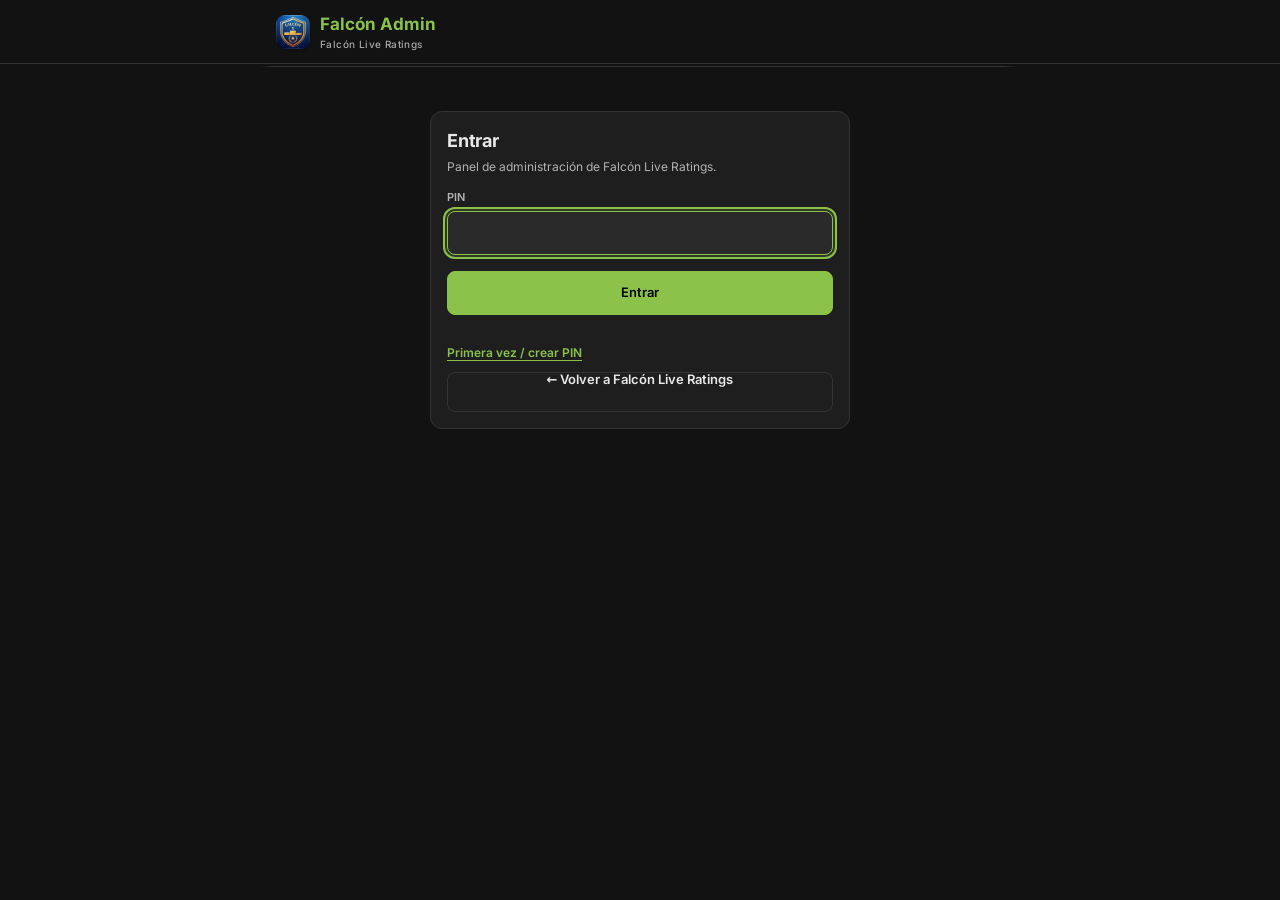
<file: admin.html>
<!DOCTYPE html>
<html lang="es">
<head>
<meta charset="UTF-8">
<meta name="viewport" content="width=device-width,initial-scale=1">
<meta name="robots" content="noindex,nofollow">
<title>Falcón Admin</title>
<link rel="manifest" href="/manifest-admin.webmanifest">
<link rel="icon" href="/icons/favicon-32.png" sizes="32x32" type="image/png">
<link rel="apple-touch-icon" href="/icons/apple-touch-icon.png">
<meta name="theme-color" content="#121212">
<meta name="mobile-web-app-capable" content="yes">
<meta name="apple-mobile-web-app-capable" content="yes">
<meta name="apple-mobile-web-app-status-bar-style" content="black-translucent">
<meta name="apple-mobile-web-app-title" content="Falcón Admin">
<link rel="stylesheet" href="/fonts/inter.css">
<style>
*{margin:0;padding:0;box-sizing:border-box}
:root{
  --bg:#121212;--bg2:#1e1e1e;--bg3:#2a2a2a;
  --text:#e8e8e8;--text2:#b3b3b3;--text3:#a8a8a8;
  --green:#8BC34A;--red:#f44336;--gold:#ffd54f;--blue:#42a5f5;
  --ok:#8BC34A;--warn:#ffd54f;--danger:#ff8a80;--danger-bg:rgba(244,67,54,.15);
  --border:#333;--line:#333;--radius:12px;
  /* Escala de espaciado, radios y tipografía (Fase 0) */
  --s1:4px;--s2:8px;--s3:12px;--s4:16px;--s5:24px;--s6:32px;
  --r1:8px;--r2:12px;--r3:16px;--rfull:999px;
  --t1:11px;--t2:12px;--t3:13px;--t4:15px;--t5:18px;--t6:22px;
  --e1:0 1px 2px rgba(0,0,0,.35);--e2:0 8px 24px rgba(0,0,0,.45);
  --tap:44px;--tap-sm:40px;
  --ring:0 0 0 2px var(--bg),0 0 0 4px var(--green);
}
body{font-family:'Inter',system-ui,-apple-system,sans-serif;background:var(--bg);color:var(--text);
  min-height:100vh;-webkit-font-smoothing:antialiased;-webkit-tap-highlight-color:transparent;
  font-size:var(--t3);line-height:1.45}
header{background:var(--bg);border-bottom:1px solid var(--border);position:sticky;top:0;z-index:20}
.header-inner{max-width:760px;margin:0 auto;padding:12px 16px;display:flex;align-items:center;justify-content:space-between;gap:10px}
.brand{font-size:17px;font-weight:700;color:var(--green);display:flex;align-items:center;gap:10px;min-width:0}
.brand-logo{width:34px;height:34px;border-radius:9px;flex:0 0 auto;box-shadow:var(--e1);display:block}
.brand-text{min-width:0}
.brand small{display:block;font-size:10px;color:var(--text3);font-weight:500;letter-spacing:.4px}
.user{display:flex;align-items:center;gap:6px;font-size:12px;color:var(--text2);min-width:0}
.who{max-width:110px;overflow:hidden;text-overflow:ellipsis;white-space:nowrap}
.stamp{font-size:11px;color:var(--text3);font-variant-numeric:tabular-nums;white-space:nowrap}
.icon-btn{width:var(--tap-sm);height:var(--tap-sm);flex:0 0 auto;display:inline-flex;align-items:center;
  justify-content:center;border-radius:var(--r1);border:1px solid var(--line);background:transparent;
  color:var(--text2);cursor:pointer;transition:background .15s ease,color .15s ease,border-color .15s ease}
.icon-btn svg{width:17px;height:17px}
.icon-btn:hover{background:var(--bg3);color:var(--text);border-color:#454545}
.icon-btn:focus-visible{outline:2px solid var(--green);outline-offset:2px}
@media (max-width:380px){.stamp{display:none}.who{max-width:84px}}

/* Barra de acción del torneo */
.actions{display:flex;flex-direction:column;gap:10px;margin-top:var(--s3)}
.actions-main{display:flex;gap:8px;flex-wrap:wrap}
.actions-main .btn{flex:1 1 150px;white-space:nowrap}
@media (max-width:430px){
  .actions-main{flex-direction:column}
  .actions-main .btn{flex:0 0 auto;width:100%}
}
.actions-aux{display:flex;gap:6px;flex-wrap:wrap;padding-top:10px;border-top:1px solid var(--line)}
.actions[data-empty="1"] .actions-main{display:none}
.actions[data-empty="1"] .actions-aux{border-top:none;padding-top:0}
@media (min-width:640px){.actions-main .btn{flex:0 0 auto;min-width:190px}}
.guide{padding:0;overflow:hidden}
.guide summary{list-style:none;cursor:pointer;display:flex;align-items:center;gap:10px;padding:12px 14px}
.guide summary::-webkit-details-marker{display:none}
.guide-ic{display:inline-flex;align-items:center;justify-content:center;width:32px;height:32px;flex:0 0 auto;
  border-radius:9px;background:rgba(139,195,74,.12);color:var(--green)}
.guide-ic svg{width:17px;height:17px}
.guide-txt{display:flex;flex-direction:column;min-width:0}
.guide-txt b{font-size:var(--t3);color:var(--text)}
.guide-txt .small{color:var(--text3)}
.guide[open] summary{border-bottom:1px solid var(--line)}
.guide-body{padding:12px 14px 14px;display:flex;flex-direction:column;gap:12px}
.guide-step{display:flex;gap:10px}
.guide-n{width:24px;height:24px;flex:0 0 auto;border-radius:50%;background:var(--bg3);color:var(--green);
  font-size:11px;font-weight:700;display:flex;align-items:center;justify-content:center;margin-top:1px}
.guide-step b{font-size:var(--t3)}
.guide-list{margin:6px 0 0;padding-left:18px;color:var(--text2);font-size:var(--t2);line-height:1.55}
.guide-list li{margin-bottom:4px}
.guide-list b{color:var(--text)}
.guide-warn{border:1px solid rgba(255,213,79,.35);background:rgba(255,213,79,.07);border-radius:var(--r1);
  padding:10px 12px;font-size:var(--t2);color:var(--text2)}
.guide-warn b{color:var(--gold);font-size:var(--t3)}
.guide-warn p{margin:4px 0 0}
.guide-warn--soft{border-color:var(--line);background:rgba(255,255,255,.03)}
.guide-warn--soft b{color:var(--text)}
.btn-x{width:34px;min-height:34px;padding:0;border:none;background:transparent;color:var(--text3);
  border-radius:50%;display:inline-flex;align-items:center;justify-content:center;font-size:17px;
  line-height:1;cursor:pointer;font-family:inherit;transition:background .15s ease,color .15s ease}
.btn-x:hover{background:rgba(244,67,54,.14);color:var(--danger)}
.btn-x:focus-visible{outline:2px solid var(--green);outline-offset:2px}
nav.tabs{max-width:760px;margin:0 auto;padding:0 var(--s3);display:flex;gap:2px;overflow-x:auto;
  border-bottom:1px solid var(--line);scrollbar-width:none;
  -webkit-mask-image:linear-gradient(90deg,transparent 0,#000 14px,#000 calc(100% - 18px),transparent 100%);
  mask-image:linear-gradient(90deg,transparent 0,#000 14px,#000 calc(100% - 18px),transparent 100%)}
nav.tabs::-webkit-scrollbar{display:none}
.tab{flex:0 0 auto;display:inline-flex;align-items:center;justify-content:center;gap:6px;
  background:none;border:none;color:var(--text3);min-height:var(--tap);padding:0 13px;font-size:12.5px;
  font-weight:600;cursor:pointer;border-bottom:2px solid transparent;font-family:inherit;white-space:nowrap;
  border-radius:8px 8px 0 0;transition:color .15s ease,background .15s ease,border-color .15s ease}
.tab svg{width:15px;height:15px;flex:0 0 auto;opacity:.7;transition:opacity .15s ease}
.tab:hover{color:var(--text2)}
.tab.active{color:var(--text);border-bottom-color:var(--green);background:rgba(139,195,74,.10)}
.tab.active svg{opacity:1;color:var(--green)}
main{max-width:760px;margin:0 auto;padding:16px;padding-bottom:calc(32px + env(safe-area-inset-bottom))}
.card{background:var(--bg2);border:1px solid var(--line);border-radius:var(--r2);padding:var(--s4);margin-bottom:var(--s3)}
.card h2{font-size:var(--t5);margin-bottom:2px;letter-spacing:-.2px}
.card h3{font-size:var(--t2);font-weight:700;text-transform:uppercase;letter-spacing:.6px;
  color:var(--gold);margin-bottom:var(--s2)}
.muted{color:var(--text2);font-size:var(--t2)}
.small{font-size:var(--t1)}
.row{display:flex;align-items:center;gap:8px;flex-wrap:wrap}
.between{justify-content:space-between}
.stack{display:flex;flex-direction:column;gap:10px}
label{display:block;font-size:var(--t1);color:var(--text2);margin-bottom:5px;font-weight:600;letter-spacing:.2px}
.input,select{width:100%;background:var(--bg3);border:1px solid var(--line);color:var(--text);
  border-radius:var(--r1);padding:10px 11px;font-size:16px;font-family:inherit;outline:none;
  min-height:var(--tap);transition:border-color .15s ease,box-shadow .15s ease}
.input:focus,select:focus{border-color:var(--green);box-shadow:0 0 0 3px rgba(139,195,74,.15)}
.input.err,select.err{border-color:rgba(244,67,54,.75);box-shadow:0 0 0 3px rgba(244,67,54,.12)}
.input:focus-visible,select:focus-visible,.btn:focus-visible,.tab:focus-visible,.res:focus-visible,.link:focus-visible{
  outline:2px solid var(--green);outline-offset:2px}
.btn{background:var(--bg3);border:1px solid var(--line);color:var(--text);min-height:var(--tap-sm);
  padding:0 14px;border-radius:var(--r1);font-size:var(--t3);font-weight:600;cursor:pointer;font-family:inherit;
  display:inline-flex;align-items:center;justify-content:center;gap:6px;line-height:1;
  transition:filter .15s ease,transform .1s ease,background .15s ease,border-color .15s ease}
.btn:hover:not(:disabled){filter:brightness(1.15);border-color:#454545}
.btn:active{transform:scale(.98)}
.btn:disabled{opacity:.45;cursor:not-allowed}
.btn-primary{background:var(--green);border-color:var(--green);color:#000;min-height:var(--tap)}
.btn-primary:hover:not(:disabled){filter:brightness(1.08)}
.btn-danger{background:var(--danger-bg);border-color:rgba(244,67,54,.5);color:var(--danger)}
.btn-ghost{background:transparent}
a.btn{text-decoration:none}
.ic{width:15px;height:15px;flex:0 0 auto}
.btn-sm .ic,.btn-x .ic{width:13px;height:13px}
.btn-spin{width:13px;height:13px;flex:0 0 auto;border-radius:50%;
  border:2px solid currentColor;border-right-color:transparent;opacity:.85;
  animation:spin .7s linear infinite}
@keyframes spin{to{transform:rotate(360deg)}}
.btn-sm{min-height:34px;padding:0 10px;font-size:var(--t2);border-radius:7px}
.pill{display:inline-block;padding:3px 9px;border-radius:var(--rfull);font-size:10.5px;font-weight:700;
  letter-spacing:.2px;background:rgba(139,195,74,.15);color:var(--green);vertical-align:1px}
.pill.gold{background:rgba(255,213,79,.14);color:var(--gold)}
.pill.red{background:rgba(244,67,54,.15);color:#ff8a80}
.pill.gray{background:rgba(255,255,255,.08);color:var(--text2)}
/* Jugador oculto del ranking: se ve apagado en el panel, pero sigue ahí. */
tr.player-hidden td{opacity:.55}
tr.player-hidden:hover td{opacity:1}
.table-wrap{overflow-x:auto;margin:0 -4px}
table.stack-mobile{min-width:560px}
table{width:100%;border-collapse:collapse;font-size:var(--t2);min-width:420px;font-variant-numeric:tabular-nums}
th,td{padding:9px 6px;border-bottom:1px solid var(--line);text-align:left;white-space:nowrap}
th{color:var(--text3);font-size:10px;text-transform:uppercase;letter-spacing:.5px;font-weight:700}
tbody tr:nth-child(odd){background:rgba(255,255,255,.02)}
tbody tr:hover{background:rgba(255,255,255,.045)}
td.num,th.num{text-align:right}
tr.withdrawn td{opacity:.5;text-decoration:line-through}
.v-up{color:var(--green)}.v-down{color:var(--red)}
.round{margin-top:14px}
.round-title{font-size:10.5px;font-weight:700;color:var(--text2);margin:12px 0 4px;
  letter-spacing:.6px;text-transform:uppercase}
.game{display:flex;align-items:center;justify-content:space-between;gap:8px;padding:8px 0;
  border-bottom:1px solid var(--border);flex-wrap:wrap}
.game:last-child{border-bottom:none}
.game-names{flex:1;min-width:180px;font-size:13px}
.game-names .bye{color:var(--text3)}
.res{background:var(--bg3);border:1px solid var(--line);color:var(--text2);border-radius:var(--r1);
  padding:8px 12px;font-size:var(--t3);font-weight:700;cursor:pointer;font-family:inherit;
  min-width:52px;min-height:var(--tap);transition:background .15s ease,border-color .15s ease,color .15s ease}
.res.on{background:var(--green);border-color:var(--green);color:#000}
.res:disabled{opacity:.5;cursor:not-allowed}
.player-pick{display:flex;align-items:center;gap:8px;padding:8px 6px;border-bottom:1px solid var(--border)}
.player-pick:last-child{border-bottom:none}
.player-pick input{width:18px;height:18px;accent-color:var(--green)}
.photo-row{display:flex;gap:12px;align-items:center}
.photo-prev{width:76px;height:76px;flex:0 0 auto;border-radius:12px;background:var(--bg3);
  border:1px solid var(--border);display:flex;align-items:center;justify-content:center;
  overflow:hidden;color:var(--text3)}
.photo-prev img{width:100%;height:100%;object-fit:cover;display:block}
.photo-prev svg{width:26px;height:26px}
.player-pick .nm{flex:1;font-size:13px}
.player-pick .rt{font-size:11px;color:var(--text3)}
.hidden{display:none!important}
.empty{display:flex;flex-direction:column;align-items:center;gap:10px;text-align:center;
  padding:26px 12px;color:var(--text2);font-size:var(--t3)}
.empty .empty-ic{width:30px;height:30px;color:#5a5a5a;flex:0 0 auto}
.empty .btn{margin-top:2px}
.auth{max-width:420px;margin:28px auto}
.auth h2{margin-bottom:4px}
.auth .btn{width:100%;margin-top:6px}
.auth-back{display:block;text-align:center;text-decoration:none}
.link{background:none;border:none;color:var(--green);font-size:12px;font-weight:600;cursor:pointer;
  font-family:inherit;padding:6px 0;text-decoration:underline;text-underline-offset:3px}
.msg{font-size:12px;color:#ff8a80;margin-top:8px;min-height:16px}
.msg.ok{color:var(--green)}
#printArea{display:none}
@media print{
  body{background:#fff;color:#000}
  body>*{display:none!important}
  #printArea{display:block!important;padding:0;color:#000;font-size:12px}
  #printArea h1{font-size:18px;margin-bottom:2px}
  #printArea .pmeta{color:#444;margin-bottom:10px}
  #printArea table{width:100%;min-width:0;border-collapse:collapse;font-size:11px}
  #printArea th,#printArea td{border-bottom:1px solid #bbb;padding:4px 5px;text-align:left;white-space:nowrap;color:#000}
  #printArea th{background:#eee;font-size:10px}
  #printArea td.num,#printArea th.num{text-align:right}
  #printArea h2{font-size:13px;margin:14px 0 4px}
}
#modalWrap{position:fixed;inset:0;z-index:100;display:none}
#modalWrap.show{display:block}
.modal-back{position:absolute;inset:0;background:rgba(0,0,0,.68);display:flex;align-items:center;
  justify-content:center;padding:18px}
.modal{background:var(--bg2);border:1px solid var(--line);border-radius:var(--r3);padding:18px;
  max-width:420px;width:100%;box-shadow:var(--e2);max-height:85vh;overflow:auto;
  animation:modalIn .18s ease-out}
@keyframes modalIn{from{opacity:0;transform:translateY(10px) scale(.99)}to{opacity:1;transform:none}}
#app.view-enter{animation:viewIn .18s ease-out}
@keyframes viewIn{from{opacity:0;transform:translateY(4px)}to{opacity:1;transform:none}}
.modal.danger{border-color:rgba(244,67,54,.55)}
.modal h3{font-size:16px;margin-bottom:8px}
.modal-body{font-size:13px;color:var(--text2);line-height:1.55}
.modal-body b{color:var(--text)}
.modal-actions{display:flex;gap:8px;justify-content:flex-end;margin-top:16px;flex-wrap:wrap}
.modal-actions .btn{min-width:96px;min-height:var(--tap);padding:0 16px}
/* Avatar circular (propio del panel) */
.avatar{width:56px;height:56px;flex:0 0 auto;border-radius:50%;overflow:hidden;position:relative;
  display:flex;align-items:center;justify-content:center;font-size:19px;font-weight:700;letter-spacing:.4px}
.avatar img{position:absolute;inset:0;width:100%;height:100%;object-fit:cover;display:block}
.avatar.sm{width:40px;height:40px;font-size:14px}
.avatar.lg{width:64px;height:64px;font-size:22px}

/* Ficha del jugador: hoja inferior en móvil, diálogo en escritorio */
.modal--ficha{max-width:560px;padding:0;display:flex;flex-direction:column;overflow:hidden;
  max-height:92vh;background:var(--bg2)}
.ficha-bar{display:flex;align-items:center;justify-content:space-between;gap:8px;
  padding:12px 14px;border-bottom:1px solid var(--line);flex:0 0 auto}
.ficha-bar h3{font-size:15px;margin:0}
.ficha-body{flex:1 1 auto;overflow-y:auto;overscroll-behavior:contain;-webkit-overflow-scrolling:touch;
  padding:12px 14px 14px}
.ficha-actions{flex:0 0 auto;margin:0;padding:10px 14px calc(12px + env(safe-area-inset-bottom));
  border-top:1px solid var(--line);background:var(--bg2);justify-content:flex-end}
.ficha-load{padding:30px 0;text-align:center;color:var(--text2);font-size:var(--t3)}
.ficha-id{display:flex;gap:12px;align-items:center;margin-bottom:10px}
.ficha-id-txt{min-width:0}
.ficha-name{font-size:var(--t5);font-weight:700;color:var(--text);line-height:1.2}
.ficha-tags{display:flex;gap:5px;margin-top:4px;flex-wrap:wrap}
.ficha-balance{display:flex;flex-wrap:wrap;gap:4px 12px;font-size:var(--t2);color:var(--text2);
  background:rgba(255,255,255,.04);border:1px solid var(--line);border-radius:var(--r1);padding:8px 10px}
.ficha-balance b{color:var(--text);font-size:var(--t3)}
.ficha-sec{font-size:var(--t1);font-weight:700;text-transform:uppercase;letter-spacing:.6px;
  color:var(--gold);margin:14px 0 6px}
.ficha-grid{display:grid;grid-template-columns:repeat(3,1fr);gap:8px}
.ficha-card{background:rgba(255,255,255,.04);border:1px solid var(--line);border-radius:var(--r1);
  padding:8px 9px;min-width:0}
.ficha-card .fc-l{font-size:10px;font-weight:700;text-transform:uppercase;letter-spacing:.5px;color:var(--gold)}
.ficha-card .fc-r{font-size:19px;font-weight:700;color:var(--text);line-height:1.15;margin-top:1px;
  font-variant-numeric:tabular-nums}
.ficha-card .fc-m{font-size:11px;color:var(--text3);margin-top:1px;font-variant-numeric:tabular-nums}
.ficha-card .fc-m.v-up{color:var(--green)}
.ficha-card .fc-m.v-down{color:var(--red)}
.ficha-rows{display:flex;flex-direction:column;border:1px solid var(--line);border-radius:var(--r1);overflow:hidden}
.ficha-row{display:flex;justify-content:space-between;gap:10px;padding:8px 10px;font-size:var(--t2);
  border-bottom:1px solid var(--line);align-items:baseline}
.ficha-row:last-child{border-bottom:none}
.ficha-row:nth-child(odd){background:rgba(255,255,255,.02)}
.fr-k{color:var(--text2);min-width:0}
.fr-k b{color:var(--text);font-weight:600}
.fr-sub{display:block;font-size:10.5px;color:var(--text3)}
.fr-v{color:var(--text);font-variant-numeric:tabular-nums;white-space:nowrap;text-align:right;font-size:11.5px}
.backup-note{display:flex;gap:10px;align-items:flex-start;margin-top:12px;padding:10px 12px;
  border:1px solid rgba(255,213,79,.35);background:rgba(255,213,79,.07);border-radius:var(--r1);
  font-size:var(--t2);color:var(--text2)}
.backup-note svg{width:16px;height:16px;flex:0 0 auto;color:var(--gold);margin-top:1px}
.backup-note b{color:var(--gold)}

.toast{position:fixed;left:50%;bottom:calc(20px + env(safe-area-inset-bottom));transform:translateX(-50%) translateY(20px);
  background:var(--bg3);border:1px solid var(--line);color:var(--text);padding:10px 16px;
  border-radius:var(--r2);font-size:var(--t3);opacity:0;pointer-events:none;transition:all .2s;z-index:50;
  max-width:90vw;display:flex;align-items:center;gap:8px;box-shadow:var(--e2)}
.toast svg{width:16px;height:16px;flex:0 0 auto;color:var(--text2)}
.toast.show{opacity:1;transform:translateX(-50%) translateY(0)}
.toast.bad{border-color:rgba(244,67,54,.6)}
.toast.good{border-color:rgba(139,195,74,.6)}
.detail{margin-top:12px;padding-top:12px;border-top:1px solid var(--border)}
.bulk{display:flex;gap:6px;flex-wrap:wrap;margin:0 0 10px}
.hint{font-size:12px;color:var(--gold);margin-top:8px;font-weight:600}
.hint.ok{color:var(--green)}
.game{border-radius:8px}
.game .res.on{box-shadow:0 0 0 1px var(--green) inset}
nav.tabs{position:sticky;top:var(--header-h,58px);z-index:19;background:var(--bg);padding-top:2px}
.skel{background:linear-gradient(90deg,var(--bg3) 25%,#343434 50%,var(--bg3) 75%);background-size:200% 100%;
  animation:sk 1.2s infinite;border-radius:8px}
@keyframes sk{0%{background-position:200% 0}100%{background-position:-200% 0}}
@media (prefers-reduced-motion: reduce){.skel{animation:none}}
.msg.inline{color:#ff8a80;font-size:12px;margin-top:8px}
.msg.inline.ok{color:var(--green)}
.zona{border-color:rgba(244,67,54,.45)}
.zona h3{color:#ff8a80}
.filter-row{display:flex;gap:8px;flex-wrap:wrap;margin-bottom:8px}
.filter-row select{flex:1;min-width:110px;font-size:14px;padding:8px 10px}
@media (max-width:480px){.filter-row select{flex:1 1 100%}}
.legend{font-size:11px;color:var(--text3);margin-top:8px}
@media (prefers-reduced-motion: reduce){
  *{animation-duration:.001ms!important;animation-iteration-count:1!important;
    transition-duration:.001ms!important;scroll-behavior:auto!important}
}
@media (max-width:560px){
  /* Modal como hoja inferior */
  .modal-back{align-items:flex-end;padding:0}
  .modal{max-width:100%;width:100%;border-radius:var(--r3) var(--r3) 0 0;
    max-height:92vh;box-shadow:0 -8px 40px rgba(0,0,0,.55);
    padding:12px 16px calc(18px + env(safe-area-inset-bottom))}
  .modal::before{content:"";display:block;width:38px;height:4px;border-radius:2px;
    background:#3a3a3a;margin:0 auto 12px}
  .modal--ficha{border-radius:var(--r3) var(--r3) 0 0;max-height:92vh}
  .modal--ficha::before{margin:8px auto 4px}
  .modal{animation:sheetIn .2s ease-out}
  @keyframes sheetIn{from{transform:translateY(24px);opacity:.55}to{transform:none;opacity:1}}
  /* Clasificación: en móvil basta con puesto, jugador, puntos y BH1 */
  .standings-tbl{min-width:0}
  .standings-tbl th:nth-child(5),.standings-tbl td:nth-child(5),
  .standings-tbl th:nth-child(6),.standings-tbl td:nth-child(6){display:none}
  .standings-tbl th:nth-child(7),.standings-tbl td:nth-child(7){width:46px;padding-left:0}
  /* Una sola tarjeta por fila: sin borde de tarjeta contenedora */
  .card:has(> .table-wrap > table.stack-mobile){background:transparent;border:none;padding:0}
  .card:has(> .table-wrap > table.stack-mobile) > h3{margin-bottom:var(--s2);padding-left:2px}
  table.stack-mobile{min-width:0}
  table.stack-mobile thead{display:none}
  table.stack-mobile tbody,table.stack-mobile tr,table.stack-mobile td{display:block;width:auto}
  table.stack-mobile tr{border:1px solid var(--border);border-radius:10px;margin-bottom:8px;padding:8px 10px;background:var(--bg3)}
  table.stack-mobile td{display:flex;justify-content:space-between;align-items:flex-start;gap:12px;
    border:none;padding:4px 0;white-space:normal}
  table.stack-mobile td::before{content:attr(data-label);color:var(--text3);font-size:10px;font-weight:700;
    text-transform:uppercase;letter-spacing:.4px;flex:0 0 auto;padding-top:2px}
  table.stack-mobile td .cellv{flex:1;min-width:0;text-align:right}
  table.stack-mobile td .cellv>div{margin-top:1px}
  table.stack-mobile td.num{text-align:left}
  table.stack-mobile td:empty{display:none}
  table.stack-mobile td:last-child{padding-top:8px}
  table.stack-mobile td:last-child .cellv{text-align:right}
  table.stack-mobile td:last-child .btn{width:100%;padding:10px}
}
</style>
</head>
<body>
<header>
  <div class="header-inner">
    <div class="brand">
      <img class="brand-logo" src="/icons/icon-192.png" alt="" width="34" height="34">
      <div class="brand-text">Falcón Admin<small>Falcón Live Ratings</small></div>
    </div>
    <div class="user" id="user"></div>
  </div>
</header>
<nav class="tabs" id="tabs"></nav>
<main id="app"></main>
<div id="printArea"></div>
<div id="modalWrap"></div>
<div class="toast" id="toast" role="status" aria-live="polite"></div>

<script>
"use strict";

const API = "/api";
let token = localStorage.getItem("falconAdminToken") || "";
let adminName = localStorage.getItem("falconAdminName") || "Administrador";
let dashboard = null;
let tab = "torneo";
let apiVersion = "?";
let configured = true;
let historyTournament = null;
let editingPlayer = null;
let selectedPlayers = new Set();
let newName = "";
let newRounds = "";
let newType = 1;
let newRhythm = "Blitz";
let matchRhythm = "Blitz";
let matchP1 = "";
let matchP2 = "";
let matchGames = 1;
let matchResults = [null];
let matchDate = todayLocal();
let busy = false;
let matchListLimit = 10;
let matchListRhythm = "Todos";
let lastUpdate = null;
let playerForm = {name:"", mun:"Falcón", cat:"-", birth:"", foto:"", rhythm:"Blitz", rating:"", rd:"", dirty:false};
let draftsSel = null;         // pre-registro abierto (id)
let playerSort = { key: "name", dir: 1 };   // orden de la tabla de jugadores
let draftNew = {name:"", type:1, rhythm:"Blitz", date:"", rounds:""};
let draftAdd = {playerId:"", name:"", cat:"-", mun:"Falcón"};
let pendingPhoto = null;      // Blob de la foto elegida en un jugador nuevo
let pendingPhotoUrl = null;   // object URL para la vista previa
let editMatch = null;
let editMatchResults = [];
let editMatchDate = "";
let newQuery = "";
let newCatFilter = "";
let newMunFilter = "";

function beginBusy(btn, label) {
  if (busy) return false;
  busy = true;
  if (btn) {
    btn.dataset.origHtml = btn.innerHTML;
    btn.disabled = true;
    btn.innerHTML = '<span class="btn-spin" aria-hidden="true"></span>' + (label || "Guardando\u2026");
  }
  el("#app").setAttribute("aria-busy", "true");
  return true;
}
function endBusy(btn) {
  busy = false;
  if (btn && btn.dataset && btn.dataset.origHtml !== undefined) {
    btn.innerHTML = btn.dataset.origHtml;
    btn.disabled = false;
    delete btn.dataset.origHtml;
  }
  el("#app").removeAttribute("aria-busy");
}

const RHYTHMS = ["Rapid", "Blitz", "Bullet"];
const CATEGORIES = ["-", "Sub-8", "Sub-10", "Sub-12", "Sub-14", "Sub-16", "Sub-18", "Sub-20", "Absoluta", "Senior", "Súper Senior"];
const TYPE_NAMES = {1: "Suizo", 2: "Round Robin 1V", 3: "Round Robin 2V"};

const el = (s) => document.querySelector(s);
const esc = (v) => String(v == null ? "" : v).replace(/[&<>"']/g, c => ({"&":"&amp;","<":"&lt;",">":"&gt;",'"':"&quot;","'":"&#39;"}[c]));
const round = (v) => String(Math.round(Number(v) || 0));
const f1 = (v) => (Number(v) || 0).toFixed(1);
const fv = (v) => { const n = Number(v) || 0; return n > 0 ? "+" + n : String(n); };
function todayLocal() {
  const d = new Date();
  const pad = (n) => String(n).padStart(2, "0");
  return `${d.getFullYear()}-${pad(d.getMonth() + 1)}-${pad(d.getDate())}`;
}

const TOAST_ICONS = {
  good: '<svg viewBox="0 0 24 24" fill="none" stroke="currentColor" stroke-width="2.4" stroke-linecap="round" stroke-linejoin="round" aria-hidden="true"><polyline points="20 6 9 17 4 12"/></svg>',
  bad: '<svg viewBox="0 0 24 24" fill="none" stroke="currentColor" stroke-width="2.2" stroke-linecap="round" aria-hidden="true"><circle cx="12" cy="12" r="9"/><path d="M12 8v5M12 16.5v.5"/></svg>',
  info: '<svg viewBox="0 0 24 24" fill="none" stroke="currentColor" stroke-width="2.2" stroke-linecap="round" aria-hidden="true"><circle cx="12" cy="12" r="9"/><path d="M12 11v5M12 7.5v.5"/></svg>'
};
function toast(msg, kind = "") {
  const t = el("#toast");
  const icon = TOAST_ICONS[kind] || TOAST_ICONS.info;
  t.innerHTML = icon + "<span>" + esc(msg) + "</span>";
  t.className = "toast show " + kind;
  clearTimeout(toast._t);
  toast._t = setTimeout(() => { t.className = "toast"; }, 3500);
}

function cleanMessage(err) {
  if (!err) return "Error";
  if (err.status === 401) return "Sesión expirada. Entra de nuevo.";
  const m = String(err.message || "");
  if (/failed to fetch|networkerror|load failed|network request failed/i.test(m))
    return "Sin conexión con el servidor. Revisa tu red y reintenta.";
  return m || "Error";
}

function saveSession(tok, name) {
  token = tok;
  adminName = name || "Administrador";
  localStorage.setItem("falconAdminToken", token);
  localStorage.setItem("falconAdminName", adminName);
}

function clearSession() {
  token = "";
  dashboard = null;
  localStorage.removeItem("falconAdminToken");
  localStorage.removeItem("falconAdminName");
}

async function api(action, extra = {}) {
  const headers = {"Content-Type": "application/json"};
  if (token) headers["x-token"] = token;
  const res = await fetch(API, {
    method: "POST",
    headers,
    body: JSON.stringify(Object.assign({action}, extra))
  });
  let data = {};
  try { data = await res.json(); } catch (e) {}
  if (!res.ok) {
    if (res.status === 401 && action !== "login" && action !== "setup") {
      clearSession();
      showLogin("Sesión expirada. Entra de nuevo.");
    }
    const err = new Error(data.error || ("Error " + res.status));
    err.status = res.status;
    err.data = data;
    throw err;
  }
  return data;
}

async function loadStatus() {
  try {
    const res = await fetch(API + "?action=status");
    if (!res.ok) throw new Error("status");
    const data = await res.json();
    configured = !!data.configured;
    apiVersion = data.version || "?";
  } catch (e) {
    configured = true;
  }
}

// Iconos SVG de las pestañas (trazo 1.8, 24×24)
const TAB_ICONS = {
  torneo: '<svg viewBox="0 0 24 24" fill="none" stroke="currentColor" stroke-width="1.8" stroke-linecap="round" stroke-linejoin="round" aria-hidden="true"><path d="M8 21h8M12 17v4"/><path d="M7 4h10v5a5 5 0 0 1-10 0V4Z"/><path d="M7 6H4v2a3 3 0 0 0 3 3M17 6h3v2a3 3 0 0 1-3 3"/></svg>',
  nuevo: '<svg viewBox="0 0 24 24" fill="none" stroke="currentColor" stroke-width="1.8" stroke-linecap="round" stroke-linejoin="round" aria-hidden="true"><circle cx="12" cy="12" r="9"/><path d="M12 8v8M8 12h8"/></svg>',
  inscripciones: '<svg viewBox="0 0 24 24" fill="none" stroke="currentColor" stroke-width="1.8" stroke-linecap="round" stroke-linejoin="round" aria-hidden="true"><rect x="8" y="2" width="8" height="4" rx="1"/><path d="M16 4h2a2 2 0 0 1 2 2v14a2 2 0 0 1-2 2H6a2 2 0 0 1-2-2V6a2 2 0 0 1 2-2h2"/><path d="M9 12h6M9 16h4"/></svg>',
  matches: '<svg viewBox="0 0 24 24" fill="none" stroke="currentColor" stroke-width="1.8" stroke-linecap="round" stroke-linejoin="round" aria-hidden="true"><path d="M14.5 17.5 3 6V3h3l11.5 11.5"/><path d="M13 19l6-6M16 16l4 4M19 21l2-2"/></svg>',
  jugadores: '<svg viewBox="0 0 24 24" fill="none" stroke="currentColor" stroke-width="1.8" stroke-linecap="round" stroke-linejoin="round" aria-hidden="true"><path d="M20 21v-2a4 4 0 0 0-4-4H8a4 4 0 0 0-4 4v2"/><circle cx="12" cy="7" r="4"/></svg>',
  historial: '<svg viewBox="0 0 24 24" fill="none" stroke="currentColor" stroke-width="1.8" stroke-linecap="round" stroke-linejoin="round" aria-hidden="true"><circle cx="12" cy="12" r="9"/><path d="M12 7v5l3 2"/></svg>',
  ajustes: '<svg viewBox="0 0 24 24" fill="none" stroke="currentColor" stroke-width="1.8" stroke-linecap="round" stroke-linejoin="round" aria-hidden="true"><circle cx="12" cy="12" r="3"/><path d="M19.4 15a1.65 1.65 0 0 0 .33 1.82l.06.06a2 2 0 1 1-2.83 2.83l-.06-.06A1.65 1.65 0 0 0 15 19.4a1.65 1.65 0 0 0-1 1.51V21a2 2 0 1 1-4 0v-.09A1.65 1.65 0 0 0 9 19.4a1.65 1.65 0 0 0-1.82.33l-.06.06a2 2 0 1 1-2.83-2.83l.06-.06A1.65 1.65 0 0 0 4.6 15a1.65 1.65 0 0 0-1.51-1H3a2 2 0 1 1 0-4h.09A1.65 1.65 0 0 0 4.6 9a1.65 1.65 0 0 0-.33-1.82l-.06-.06a2 2 0 1 1 2.83-2.83l.06.06A1.65 1.65 0 0 0 9 4.6a1.65 1.65 0 0 0 1-1.51V3a2 2 0 1 1 4 0v.09a1.65 1.65 0 0 0 1 1.51 1.65 1.65 0 0 0 1.82-.33l.06-.06a2 2 0 1 1 2.83 2.83l-.06.06A1.65 1.65 0 0 0 19.4 9c.2.5.66.86 1.2.97H21a2 2 0 1 1 0 4h-.09a1.65 1.65 0 0 0-1.51 1z"/></svg>'
};
const ICON_PATHS = {
  plus: '<path d="M12 5v14M5 12h14"/>',
  minus: '<path d="M5 12h14"/>',
  check: '<polyline points="20 6 9 17 4 12"/>',
  x: '<path d="M18 6 6 18M6 6l12 12"/>',
  trash: '<path d="M3 6h18M8 6V4a1 1 0 0 1 1-1h6a1 1 0 0 1 1 1v2M19 6l-1 14a2 2 0 0 1-2 2H8a2 2 0 0 1-2-2L5 6"/>',
  pencil: '<path d="M12 20h9"/><path d="M16.5 3.5a2.1 2.1 0 0 1 3 3L7 19l-4 1 1-4Z"/>',
  printer: '<path d="M6 9V3h12v6"/><rect x="6" y="13" width="12" height="8" rx="1"/><path d="M6 17H4a2 2 0 0 1-2-2v-3a2 2 0 0 1 2-2h16a2 2 0 0 1 2 2v3a2 2 0 0 1-2 2h-2"/>',
  shuffle: '<path d="M16 3h5v5"/><path d="M4 20 21 3"/><path d="M21 16v5h-5"/><path d="M15 15l6 6"/><path d="M4 4l5 5"/>',
  flag: '<path d="M4 22V4"/><path d="M4 4h11l-2 4 2 4H4"/>',
  camera: '<path d="M23 19a2 2 0 0 1-2 2H3a2 2 0 0 1-2-2V8a2 2 0 0 1 2-2h4l2-3h6l2 3h4a2 2 0 0 1 2 2z"/><circle cx="12" cy="13" r="4"/>',
  download: '<path d="M21 15v4a2 2 0 0 1-2 2H5a2 2 0 0 1-2-2v-4"/><polyline points="7 10 12 15 17 10"/><line x1="12" y1="15" x2="12" y2="3"/>',
  upload: '<path d="M21 15v4a2 2 0 0 1-2 2H5a2 2 0 0 1-2-2v-4"/><polyline points="17 8 12 3 7 8"/><line x1="12" y1="3" x2="12" y2="15"/>',
  play: '<path d="M7 4.5v15l13-7.5z"/>',
  chevronRight: '<polyline points="9 6 15 12 9 18"/>',
  arrowLeft: '<path d="M19 12H5"/><polyline points="12 19 5 12 12 5"/>',
  logout: '<path d="M9 21H5a2 2 0 0 1-2-2V5a2 2 0 0 1 2-2h4"/><polyline points="16 17 21 12 16 7"/><line x1="21" y1="12" x2="9" y2="12"/>',
  clipboard: '<rect x="8" y="2" width="8" height="4" rx="1"/><path d="M16 4h2a2 2 0 0 1 2 2v14a2 2 0 0 1-2 2H6a2 2 0 0 1-2-2V6a2 2 0 0 1 2-2h2"/><path d="M9 12l2 2 4-4"/>',
  refresh: '<path d="M21 12a9 9 0 1 1-2.64-6.36"/><path d="M21 3v6h-6"/>',
  eye: '<path d="M1 12s4-8 11-8 11 8 11 8-4 8-11 8S1 12 1 12z"/><circle cx="12" cy="12" r="3"/>',
  eyeOff: '<path d="M17.94 17.94A10.07 10.07 0 0 1 12 20c-7 0-11-8-11-8a18.45 18.45 0 0 1 5.06-5.94"/><path d="M9.9 4.24A9.12 9.12 0 0 1 12 4c7 0 11 8 11 8a18.5 18.5 0 0 1-2.16 3.19"/><path d="M14.12 14.12a3 3 0 1 1-4.24-4.24"/><line x1="1" y1="1" x2="23" y2="23"/>'
};
function ic(name) {
  return '<svg class="ic" viewBox="0 0 24 24" fill="none" stroke="currentColor" stroke-width="1.9" stroke-linecap="round" stroke-linejoin="round" aria-hidden="true">' + (ICON_PATHS[name] || "") + "</svg>";
}
const IC_REFRESH = '<svg viewBox="0 0 24 24" fill="none" stroke="currentColor" stroke-width="2" stroke-linecap="round" stroke-linejoin="round" aria-hidden="true"><path d="M21 12a9 9 0 1 1-2.64-6.36"/><path d="M21 3v6h-6"/></svg>';
// Icono genérico para estados vacíos
const IC_EMPTY = '<svg class="empty-ic" viewBox="0 0 24 24" fill="none" stroke="currentColor" stroke-width="1.6" stroke-linecap="round" stroke-linejoin="round" aria-hidden="true"><path d="M22 12h-6l-2 3h-4l-2-3H2"/><path d="M5.45 5.11 2 12v6a2 2 0 0 0 2 2h16a2 2 0 0 0 2-2v-6l-3.45-6.89A2 2 0 0 0 16.76 4H7.24a2 2 0 0 0-1.79 1.11z"/></svg>';
const IC_TROPHY = TAB_ICONS.torneo.replace('<svg ', '<svg class="empty-ic" ');

function renderHeader() {
  const user = el("#user");
  const tabs = el("#tabs");
  if (!dashboard) {
    user.innerHTML = "";
    tabs.innerHTML = "";
    return;
  }
  user.innerHTML = `<span class="who" title="Sesión iniciada como ${esc(adminName)}">${esc(adminName)}</span>
    ${lastUpdate ? `<span class="stamp" title="Última actualización">Act. ${esc(lastUpdate)}</span>` : ""}
    <button class="icon-btn" onclick="reload()" title="Actualizar datos" aria-label="Actualizar datos">${IC_REFRESH}</button>
    <button class="btn btn-ghost btn-sm" onclick="logout()">Salir</button>`;
  const items = [
    ["torneo", "Torneo", TAB_ICONS.torneo],
    ["nuevo", "Nuevo", TAB_ICONS.nuevo],
    ["inscripciones", "Inscripciones", TAB_ICONS.inscripciones],
    ["matches", "Matches", TAB_ICONS.matches],
    ["jugadores", "Jugadores", TAB_ICONS.jugadores],
    ["historial", "Historial", TAB_ICONS.historial],
    ["ajustes", "Ajustes", TAB_ICONS.ajustes]
  ];
  tabs.innerHTML = items.map(([k, l, ic]) =>
    `<button class="tab ${tab === k ? "active" : ""}" aria-current="${tab === k ? "page" : "false"}" onclick="setTab('${k}')">${ic}<span>${l}</span></button>`
  ).join("");
  // Centrar la pestaña activa sin mover la página (con 7 pestañas hay scroll)
  const act = tabs.querySelector(".tab.active");
  if (act) {
    const target = act.offsetLeft - (tabs.clientWidth - act.offsetWidth) / 2;
    tabs.scrollLeft = Math.max(0, target);
  }
}

function setTab(k) {
  const cambiando = k !== tab;
  tab = k;
  historyTournament = null;
  if (k !== "inscripciones") draftsSel = null;
  render(false);
  if (cambiando) {
    const app = el("#app");
    if (app) { app.classList.remove("view-enter"); void app.offsetWidth; app.classList.add("view-enter"); }
  }
  scrollToTop();
}

function skeletonHtml() {
  return `<div class="card" aria-busy="true">
    <div class="skel" style="height:18px;width:45%"></div>
    <div class="skel" style="height:12px;width:75%;margin-top:10px"></div>
    <div class="skel" style="height:140px;margin-top:14px"></div>
    <div class="skel" style="height:90px;margin-top:10px"></div>
  </div>`;
}

function setHeaderH() {
  const h = document.querySelector("header");
  if (!h) return;
  const px = Math.max(56, Math.round(h.getBoundingClientRect().height));
  document.documentElement.style.setProperty("--header-h", px + "px");
}

window.addEventListener("resize", () => { if (dashboard) setHeaderH(); });

function render(keepScroll = true) {
  const y = window.scrollY;
  renderHeader();
  if (!dashboard) { el("#app").innerHTML = skeletonHtml(); setHeaderH(); return; }
  let html = "";
  if (tab === "torneo") html = renderTorneo();
  else if (tab === "nuevo") html = renderNuevo();
  else if (tab === "inscripciones") html = renderInscripciones();
  else if (tab === "matches") html = renderMatches();
  else if (tab === "jugadores") html = renderJugadores();
  else if (tab === "historial") html = renderHistorial();
  else if (tab === "ajustes") html = renderAjustes();
  el("#app").innerHTML = html;
  if (tab === "nuevo" && newQuery) filterPlayers(newQuery);
  saveDraft();
  setHeaderH();
  if (keepScroll) window.scrollTo(0, y);
}

async function loadDashboard() {
  dashboard = await api("dashboard");
  lastUpdate = new Date().toTimeString().slice(0, 5);
  render(false);
}

/* ── Borrador persistente (pestaña y match en curso) ────────────── */

function saveDraft() {
  try {
    sessionStorage.setItem("falconDraft", JSON.stringify({
      tab, matchRhythm, matchP1, matchP2, matchGames, matchResults, matchDate,
      newName, newRounds, newType
    }));
  } catch (e) {}
}

function loadDraft() {
  try { return JSON.parse(sessionStorage.getItem("falconDraft") || "{}") || {}; }
  catch (e) { return {}; }
}

function applyDraft() {
  const d = loadDraft();
  if (!d || !Object.keys(d).length) return;
  if (d.tab) tab = d.tab === "importar" ? "ajustes" : d.tab;
  if (d.matchRhythm) matchRhythm = d.matchRhythm;
  if (d.matchP1 !== undefined) matchP1 = d.matchP1;
  if (d.matchP2 !== undefined) matchP2 = d.matchP2;
  if (d.matchDate) matchDate = d.matchDate;
  if (d.matchGames) matchGames = d.matchGames;
  if (Array.isArray(d.matchResults)) matchResults = d.matchResults;
  if (d.newName !== undefined) newName = d.newName;
  if (d.newRounds !== undefined) newRounds = d.newRounds;
  if (d.newType) newType = d.newType;
}

/* ── Modal propio ───────────────────────────────────────────────── */

function reduceMotion() {
  return !!(window.matchMedia && window.matchMedia("(prefers-reduced-motion: reduce)").matches);
}

function scrollToTop() {
  window.scrollTo({top: 0, behavior: reduceMotion() ? "auto" : "smooth"});
}

function uiModal(opts) {
  const o = Object.assign({
    title: "", body: "", okText: "Aceptar", okClass: "btn-primary",
    cancelText: "Cancelar", input: null, danger: false
  }, opts || {});
  return new Promise((resolve) => {
    const wrap = el("#modalWrap");
    const prevFocus = document.activeElement;
    const focusables = () => [...wrap.querySelectorAll(
      'button:not([disabled]), [href], input:not([disabled]), select:not([disabled]), textarea:not([disabled]), [tabindex]:not([tabindex="-1"])'
    )].filter(n => n.offsetParent !== null);
    const done = (v) => {
      wrap.innerHTML = "";
      wrap.classList.remove("show");
      document.removeEventListener("keydown", onKey);
      if (prevFocus && prevFocus.isConnected && typeof prevFocus.focus === "function") {
        try { prevFocus.focus(); } catch (e) {}
      }
      resolve(v);
    };
    const onKey = (e) => {
      if (e.key === "Escape") { e.preventDefault(); done(false); return; }
      if (e.key !== "Tab") return;
      const nodes = focusables();
      if (!nodes.length) return;
      const first = nodes[0], last = nodes[nodes.length - 1];
      const inside = wrap.contains(document.activeElement);
      if (e.shiftKey && (!inside || document.activeElement === first)) { e.preventDefault(); last.focus(); }
      else if (!e.shiftKey && (!inside || document.activeElement === last)) { e.preventDefault(); first.focus(); }
    };
    wrap.innerHTML = `
      <div class="modal-back" id="modalBack">
        <div class="modal ${o.danger ? "danger" : ""}" role="dialog" aria-modal="true" aria-labelledby="modalTitle">
          <h3 id="modalTitle">${esc(o.title)}</h3>
          ${o.body ? `<div class="modal-body">${o.body}</div>` : ""}
          ${o.input ? `<input class="input" id="modalInput" placeholder="${esc(o.input.placeholder || "")}" autocomplete="off">` : ""}
          <div class="modal-actions">
            <button class="btn btn-ghost" id="modalCancel">${esc(o.cancelText)}</button>
            <button class="btn ${o.okClass}" id="modalOk">${esc(o.okText)}</button>
          </div>
        </div>
      </div>`;
    wrap.classList.add("show");
    const input = el("#modalInput");
    if (input) { input.focus(); input.select(); }
    else if (!o.danger && el("#modalOk")) el("#modalOk").focus();
    else if (el("#modalCancel")) el("#modalCancel").focus();
    el("#modalCancel").onclick = () => done(false);
    el("#modalOk").onclick = () => {
      if (o.input && !input.value.trim()) { input.focus(); toast("Escribe el texto para confirmar", "bad"); return; }
      done(o.input ? {ok: true, value: input.value.trim()} : true);
    };
    el("#modalBack").onclick = (ev) => { if (ev.target.id === "modalBack") done(false); };
    document.addEventListener("keydown", onKey);
  });
}

/* ── Autenticación ─────────────────────────────────────────────── */

function authShell(inner) {
  el("#user").innerHTML = "";
  el("#tabs").innerHTML = "";
  el("#app").innerHTML = `<div class="card auth">${inner}
    <a class="btn btn-ghost auth-back" href="/" title="Volver a la web pública">← Volver a Falcón Live Ratings</a>
  </div>`;
}

function showLogin(message = "") {
  authShell(`
    <h2>Entrar</h2>
    <p class="muted" style="margin-bottom:14px">Panel de administración de Falcón Live Ratings.</p>
    <form onsubmit="doLogin(event)">
      <div style="margin-bottom:10px">
        <label>PIN</label>
        <input id="loginPin" class="input" type="password" inputmode="text" autocomplete="off" required autofocus>
      </div>
      <button class="btn btn-primary" type="submit">Entrar</button>
      <div class="msg" id="loginMsg">${esc(message)}</div>
    </form>
    <button class="link" onclick="showSetup()">Primera vez / crear PIN</button>
  `);
}

function showSetup(message = "") {
  authShell(`
    <h2>Primera configuración</h2>
    <p class="muted" style="margin-bottom:14px">
      Pega el <b>SETUP_TOKEN</b> que configuraste en Vercel y elige un PIN.
      Después de crear el administrador, borra ese token de Vercel.
    </p>
    <form onsubmit="doSetup(event)">
      <div style="margin-bottom:10px">
        <label>Setup token</label>
        <input id="setupToken" class="input" autocomplete="off" required>
      </div>
      <div style="margin-bottom:10px">
        <label>Nombre del administrador</label>
        <input id="setupName" class="input" value="Administrador" autocomplete="name">
      </div>
      <div style="margin-bottom:10px">
        <label>PIN nuevo (mínimo 4)</label>
        <input id="setupPin" class="input" type="password" inputmode="text" autocomplete="off" required>
      </div>
      <div style="margin-bottom:10px">
        <label>Repite el PIN</label>
        <input id="setupPin2" class="input" type="password" inputmode="text" autocomplete="off" required>
      </div>
      <button class="btn btn-primary" type="submit">Crear administrador</button>
      <div class="msg" id="setupMsg">${esc(message)}</div>
    </form>
    <button class="link" onclick="showLogin()">Ya tengo PIN</button>
  `);
}

async function doLogin(ev) {
  ev.preventDefault();
  const pin = el("#loginPin").value;
  const msg = el("#loginMsg");
  msg.className = "msg";
  msg.textContent = "";
  try {
    const r = await api("login", {pin});
    saveSession(r.token, r.name);
    await loadDashboard();
    toast("Bienvenido", "good");
  } catch (e) {
    if (e.status === 409) {
      showSetup("Todavía no hay administrador. Crea el PIN inicial.");
      return;
    }
    msg.textContent = cleanMessage(e);
  }
}

async function doSetup(ev) {
  ev.preventDefault();
  const tokenIn = el("#setupToken").value.trim();
  const name = el("#setupName").value.trim() || "Administrador";
  const pin = el("#setupPin").value;
  const pin2 = el("#setupPin2").value;
  const msg = el("#setupMsg");
  msg.className = "msg";
  if (pin.length < 4) { msg.textContent = "El PIN debe tener al menos 4 caracteres."; return; }
  if (pin !== pin2) { msg.textContent = "Los PIN no coinciden."; return; }
  try {
    await api("setup", {setup_token: tokenIn, name, pin});
    toast("Administrador creado. Entra con tu PIN.", "good");
    showLogin("Administrador creado. Entra con tu PIN.");
  } catch (e) {
    if (e.status === 409) { showLogin("Ya existe un administrador."); return; }
    msg.textContent = cleanMessage(e);
  }
}

async function logout() {
  try { await api("logout"); } catch (e) {}
  clearSession();
  showLogin();
}

/* ── Torneo actual ─────────────────────────────────────────────── */

function nextRound(t) {
  const has = (t.games || []).some(g => Number(g.round) === Number(t.round_current));
  return Number(t.round_current) + (has ? 1 : 0);
}

// Criterios de desempate que aplican al torneo (los define el motor).
// Si el payload no los trae (datos antiguos), se usan todos para no perder nada.
const CARD_CRITERIOS_FALLBACK = [
  {key:"buchholz_cut1",label:"BH1"},{key:"buchholz_total",label:"BH"},
  {key:"sonneborn_berger",label:"SB"},{key:"victorias",label:"W"},
  {key:"koya",label:"Koya"},{key:"aroc1",label:"AROC1"},
  {key:"direct_encounter",label:"DE"}
];
function criteriosDe(t){
  const c = (t && t.criterios) || [];
  return c.length ? c : CARD_CRITERIOS_FALLBACK;
}
function valorCriterio(s,key){
  switch(key){
    case "puntos": return f1(s.points);
    case "buchholz_cut1": return f1(s.bh1);
    case "buchholz_total": return f1(s.bh);
    case "sonneborn_berger": return f1(s.sb);
    case "victorias": return String(s.wins);
    case "koya": return f1(s.koya);
    case "aroc1": return round(s.aroc1);
    case "direct_encounter": return f1(s.de);
    default: return "";
  }
}
const TPR_TITULO = "Rendimiento estimado (no es el cálculo oficial de la FIDE)";

function renderStandings(t, allowWithdraw) {
  const crit = criteriosDe(t).filter(c => c.key !== "puntos");
  const rows = (t.standings || []).map(s => `
    <tr class="${s.withdrawn ? "withdrawn" : ""}">
      <td>${s.pos}</td>
      <td>${esc(s.name)} ${s.withdrawn ? '<span class="pill red">ret</span>' : ""}</td>
      <td class="num"><b>${f1(s.points)}</b></td>
      <td class="num">${f1(s.bh1)}</td>
      <td class="num">${s.rating}</td>
      <td class="num ${s.v > 0 ? "v-up" : (s.v < 0 ? "v-down" : "")}">${fv(s.v)}</td>
      ${allowWithdraw ? `<td class="num"><button class="btn-x" title="Retirar" aria-label="Retirar a ${esc(s.name)} del torneo" onclick="withdrawPlayer(${s.player_id},event)">×</button></td>` : ""}
    </tr>`).join("");
  return `<div class="table-wrap"><table class="standings-tbl">
    <thead><tr>
      <th scope="col">#</th><th scope="col">Jugador</th><th scope="col" class="num">Pts</th><th scope="col" class="num" title="Buchholz Cut 1">BH1</th>
      <th scope="col" class="num">Rtg</th><th scope="col" class="num" title="Variación de rating en el torneo">V</th>${allowWithdraw ? '<th scope="col"></th>' : ""}
    </tr></thead>
    <tbody>${rows}</tbody></table></div>
    <details class="detail small muted"><summary>Desempates completos</summary>
      <div class="table-wrap" style="margin-top:8px"><table><thead><tr>
        <th>#</th><th>Jugador</th>${crit.map(c => `<th class="num">${esc(c.label)}</th>`).join("")}
        <th class="num" title="${esc(TPR_TITULO)}">Rend. est.</th>
      </tr></thead><tbody>${(t.standings || []).map(s => `<tr>
        <td>${s.pos}</td><td>${esc(s.name)}</td>
        ${crit.map(c => `<td class="num">${valorCriterio(s, c.key)}</td>`).join("")}
        <td class="num" title="${esc(TPR_TITULO)}">${s.tpr}</td></tr>`).join("")}
      </tbody></table></div>
      <div class="small muted" style="margin-top:6px">Solo se muestran los desempates que aplican a este torneo.
        “Rend. est.” es una estimación, no el cálculo oficial de la FIDE.</div>
    </details>`;
}

function renderGames(t, readonly) {
  if (!t.games || !t.games.length) {
    return `<div class="empty">${IC_EMPTY}<span>Aún no hay emparejamientos.</span></div>`;
  }
  const byRound = {};
  t.games.forEach(g => {
    const r = Number(g.round);
    (byRound[r] = byRound[r] || []).push(g);
  });
  return Object.keys(byRound).sort((a, b) => a - b).map(r => {
    const games = byRound[r].sort((a, b) => a.id - b.id).map(g => {
      if (g.bye) {
        return `<div class="game"><div class="game-names">${esc(g.white)} <span class="bye">— BYE (+1)</span></div></div>`;
      }
      const names = `<div class="game-names">${esc(g.white)} <span class="muted">vs</span> ${esc(g.black)}</div>`;
      if (readonly) {
        const res = g.result === 1 ? "1-0" : (g.result === 0 ? "0-1" : (g.result === 0.5 ? "½" : "—"));
        return `<div class="game">${names}<span class="muted">${res}</span></div>`;
      }
      return `<div class="game">${names}<div class="row">
        <button class="res ${g.result === 1 ? "on" : ""}" aria-label="Partida ${esc(g.white)} con blancas contra ${esc(g.black)}: ganan las blancas" onclick="saveResult(${g.id},1,event)">1-0</button>
        <button class="res ${g.result === 0.5 ? "on" : ""}" aria-label="Partida ${esc(g.white)} contra ${esc(g.black)}: empate" onclick="saveResult(${g.id},0.5,event)">½</button>
        <button class="res ${g.result === 0 ? "on" : ""}" aria-label="Partida ${esc(g.white)} con blancas contra ${esc(g.black)}: ganan las negras" onclick="saveResult(${g.id},0,event)">0-1</button>
      </div></div>`;
    }).join("");
    return `<div class="round"><div class="round-title">Ronda ${r}</div>${games}</div>`;
  }).join("");
}

function renderTournamentDetail(t, readonly) {
  if (!t) return "";
  const status = t.finished ? '<span class="pill gray">Finalizado</span>' : '<span class="pill">En curso</span>';
  const nr = nextRound(t);
  const canPair = !t.finished && nr <= Number(t.rounds_total);
  return `
    <div class="card">
      <div class="row between">
        <div><h2>${esc(t.name)}</h2>
          <div class="muted">${esc(t.rhythm)} · ${esc(TYPE_NAMES[t.type] || "Torneo")} · Ronda ${t.round_current}/${t.rounds_total}</div>
        </div>${status}
      </div>
      ${!t.finished ? `<div class="actions">
        <div class="actions-main">
          ${canPair ? `<button class="btn btn-primary" onclick="pairRound(event)" ${t.pending > 0 ? "disabled" : ""}>${ic("shuffle")}Emparejar ronda ${nr}</button>` : ""}
          <button class="btn btn-danger" onclick="closeTournament(event)" ${t.pending > 0 ? "disabled" : ""}>${ic("flag")}Cerrar torneo</button>
        </div>
        <div class="actions-aux">
          <button class="btn btn-ghost btn-sm" onclick="setTab('nuevo')">${ic("plus")}Nuevo torneo</button>
          <button class="btn btn-ghost btn-sm" onclick="printTournamentById(${t.id})">${ic("printer")}Imprimir</button>
          <button class="btn btn-ghost btn-sm" onclick="exportarClasificacionCSV(dashboard.current)">${ic("download")}CSV</button>
          <button class="btn btn-ghost btn-sm" onclick="reload()">${ic("refresh")}Actualizar</button>
        </div>
      </div>` : `<div class="actions" data-empty="1">
        <div class="actions-main"></div>
        <div class="actions-aux">
          <button class="btn btn-ghost btn-sm" onclick="printTournamentById(${t.id})">${ic("printer")}Imprimir</button>
          <button class="btn btn-ghost btn-sm" onclick="reload()">${ic("refresh")}Actualizar</button>
        </div>
      </div>`}
      ${t.pending > 0 ? `<div class="msg" style="color:var(--gold)">Faltan ${t.pending} resultados por guardar.</div>` : ""}
    </div>
    <div class="card"><h3>Clasificación</h3>${renderStandings(t, !readonly && !t.finished)}</div>
    <div class="card"><h3>Partidas</h3>${renderGames(t, readonly || t.finished)}</div>
  `;
}

function initials(name){
  const parts=(name||'').trim().split(/\s+/);
  const a=parts[0]?parts[0][0]:'';
  const b=parts.length>1?parts[parts.length-1][0]:'';
  return (a+b).toUpperCase();
}
/* ── Colores de categoría (igual que la web pública) ─────────────── */
const CAT_MAP={
  'Sub-8':  {bg:'#3a1f1f',fg:'#ef9a9a'}, // rojo/rosa
  'Sub-10': {bg:'#1f2b3a',fg:'#7ec8e8'}, // azul
  'Sub-12': {bg:'#2a1f3a',fg:'#c98ee8'}, // púrpura
  'Sub-14': {bg:'#3a2a1f',fg:'#ffb266'}, // naranja  (antes verde — ahora distinto a Sub-10)
  'Sub-16': {bg:'#1f302d',fg:'#66c4bd'}, // turquesa
  'Sub-18': {bg:'#3a321f',fg:'#ffd266'}, // amarillo
  'Sub-20': {bg:'#3a1f2a',fg:'#f48fb1'}, // magenta
  'Sub-22': {bg:'#1f253a',fg:'#9fa8da'}, // índigo
  'Sub-24': {bg:'#2a2a1f',fg:'#e0d266'}  // oliva
};
// Paleta de respaldo para categorías no listadas en CAT_MAP (evita repetir las ya asignadas).
const CAT_FALLBACK=[
  {bg:'#1f2b1a',fg:'#9ec46a'}, // verde lima (libre ahora que Sub-14 ya no lo usa)
  {bg:'#2a1f1f',fg:'#e0a0a0'}, // rojo claro
  {bg:'#1f2a2a',fg:'#7ed4d4'}, // cian
  {bg:'#332a19',fg:'#e0b26a'}  // ámbar
];
const CAT_DEFAULT={bg:'#232323',fg:'#aaaaaa'};
function catColor(cat){
  if(!cat||cat==='-')return CAT_DEFAULT;
  if(CAT_MAP[cat])return CAT_MAP[cat];
  // Categoría no listada: asignar un color de respaldo de forma determinista por hash,
  // sin repetir los colores ya usados en CAT_MAP.
  let h=0;
  for(let i=0;i<cat.length;i++)h=(h*31+cat.charCodeAt(i))>>>0;
  return CAT_FALLBACK[h%CAT_FALLBACK.length];
}
// Foto del jugador: usa p.foto y, si falta (p. ej. snapshot antiguo del
// ranking), la toma del historial por nombre.
function playerPhoto(p){
  if(!p)return '';
  if(p.foto)return p.foto;
  const name=p.n||p.name;
  const hist=name&&data&&data.historial?data.historial[name]:null;
  return (hist&&hist.foto)||'';
}


/* ── Utilidades de exportación a CSV (Excel) ─────────────────────── */

function csvCampo(v) {
  const s = String(v === null || v === undefined ? "" : v);
  return /[";\r\n]/.test(s) ? '"' + s.replace(/"/g, '""') + '"' : s;
}

function downloadCSV(nombreArchivo, cabeceras, filas) {
  try {
    const lineas = [cabeceras.join(";")];
    for (const fila of filas) lineas.push(fila.map(csvCampo).join(";"));
    // BOM + ";" → se abre bien en Excel en español
    const csv = "\uFEFF" + lineas.join("\r\n");
    const blob = new Blob([csv], { type: "text/csv;charset=utf-8" });
    const a = document.createElement("a");
    a.href = URL.createObjectURL(blob);
    a.download = nombreArchivo;
    document.body.appendChild(a);
    a.click();
    a.remove();
    setTimeout(() => URL.revokeObjectURL(a.href), 5000);
    toast("CSV descargado", "info");
  } catch (e) {
    toast("No se pudo generar el CSV", "bad");
  }
}

function csvFecha() {
  const d = new Date();
  const p = (n) => String(n).padStart(2, "0");
  return `${d.getFullYear()}-${p(d.getMonth() + 1)}-${p(d.getDate())}`;
}

function exportarClasificacionCSV(t) {
  if (!t || !t.standings || !t.standings.length) { toast("No hay clasificación que exportar", "bad"); return; }
  const crit = criteriosDe(t);
  const cabeceras = ["Puesto", "Jugador", "Categoría", "Municipio", "Puntos"]
    .concat(crit.filter(c => c.key !== "puntos").map(c => c.label))
    .concat(["Rating", "Variación", "Rend. est."]);
  const filas = t.standings.map(s => [
    s.pos, s.name, s.cat || "-", s.mun || "-", s.points
  ].concat(crit.filter(c => c.key !== "puntos").map(c => valorCriterio(s, c.key)))
   .concat([s.rating, s.v, s.tpr]));
  const nombre = `clasificacion-${(t.name || "torneo").toLowerCase().replace(/[^a-z0-9]+/g, "-")}-${csvFecha()}.csv`;
  downloadCSV(nombre, cabeceras, filas);
}

function exportarJugadoresCSV() {
  const players = (dashboard.players || []).slice();
  if (!players.length) { toast("No hay jugadores que exportar", "bad"); return; }
  const cabeceras = ["Nombre", "Categoría", "Municipio", "Foto"];
  for (const r of RHYTHMS) cabeceras.push(`${r} rating`, `${r} RD`, `${r} partidas`, `${r} variación`);
  cabeceras.push("Partidas totales");
  const filas = players.map(p => {
    const base = [p.name, p.cat || "-", p.mun || "-", p.foto_url || ""];
    for (const r of RHYTHMS) {
      const sl = (p.ratings || {})[r] || {};
      const per = (p.partidas || {})[r] || 0;
      base.push(round(sl.rating || 1500), Math.round((sl.rd || 500) * 10) / 10, per, sl.var || 0);
    }
    base.push(p.partidas_total || 0);
    return base;
  });
  downloadCSV(`jugadores-${csvFecha()}.csv`, cabeceras, filas);
}

function exportarMatchesCSV() {
  const matches = dashboard.matches || [];
  if (!matches.length) { toast("No hay matches que exportar", "bad"); return; }
  const cabeceras = ["Fecha", "Ritmo", "Jugador 1", "Puntos 1", "Jugador 2", "Puntos 2", "Partidas", "Variación 1", "Variación 2"];
  const filas = matches.map(m => [
    (m.fecha || "").slice(0, 10), m.ritmo, m.p1, m.score1, m.p2, m.score2, m.np, m.var1, m.var2
  ]);
  downloadCSV(`matches-${csvFecha()}.csv`, cabeceras, filas);
}

/* ── Ordenar la tabla de jugadores ────────────────────────────────── */

const JUGADOR_ORDENES = [
  { key: "name", label: "Nombre" },
  { key: "rapid", label: "Rapid" },
  { key: "blitz", label: "Blitz" },
  { key: "bullet", label: "Bullet" },
  { key: "games", label: "Partidas" },
  { key: "cat", label: "Categoría" }
];

function playerSortValue(p, key) {
  if (key === "name") return String(p.name || "").toLowerCase();
  if (key === "cat") return String(p.cat || "-").toLowerCase();
  if (key === "games") return Number(p.partidas_total || 0);
  const r = key.charAt(0).toUpperCase() + key.slice(1);
  return Number((((p.ratings || {})[r]) || {}).rating || 1500);
}

function ordenarJugadores(players) {
  const { key, dir } = playerSort;
  return players.slice().sort((a, b) => {
    const va = playerSortValue(a, key);
    const vb = playerSortValue(b, key);
    let cmp;
    if (typeof va === "number" && typeof vb === "number") cmp = va - vb;
    else cmp = String(va).localeCompare(String(vb), "es");
    if (cmp === 0) cmp = String(a.name || "").localeCompare(String(b.name || ""), "es");
    return cmp * dir;
  });
}

function setPlayerSort(key) {
  if (playerSort.key === key) playerSort.dir = playerSort.dir * -1;
  else { playerSort.key = key; playerSort.dir = (key === "name" || key === "cat") ? 1 : -1; }
  render();
}

/* ── Ficha ampliada de un jugador (solo lectura) ─────────────────── */

let fichaPlayerId = null;

async function abrirFichaJugador(playerId) {
  const id = Number(playerId);
  fichaPlayerId = id;
  const wrap = el("#modalWrap");
  wrap.innerHTML = `<div class="modal-back" id="modalBack"><div class="modal modal--ficha" role="dialog" aria-modal="true">
    <div class="ficha-bar"><h3 id="fichaTitle">Ficha del jugador</h3>
      <button class="modal-close" onclick="cerrarFichaJugador()" aria-label="Cerrar la ficha">&times;</button></div>
    <div class="modal-body ficha-body"><div class="ficha-load">Cargando la ficha…</div></div>
  </div></div>`;
  wrap.classList.add("show");
  try {
    const r = await api("player_history", { player_id: id });
    renderFichaJugador(r);
  } catch (e) {
    const body = wrap.querySelector(".ficha-body");
    if (body) body.innerHTML = `<div class="msg inline">No se pudo cargar la ficha: ${esc(cleanMessage(e))}</div>`;
  }
}

function renderFichaJugador(r) {
  const p = r.player || {};
  const hist = r.historial || {};
  const cat = catColor(p.cat);
  const foto = p.foto_url || r.foto;

  const ident = `
    <div class="ficha-id">
      <div class="avatar" style="background:${cat.bg};color:${cat.fg}">${esc(initials(p.name || "?"))}${foto ? `<img src="${esc(foto)}" alt="" onerror="this.style.display='none'">` : ""}</div>
      <div class="ficha-id-txt">
        <div class="ficha-name">${esc(p.name || "?")}</div>
        <div class="ficha-tags"><span class="ptag" style="background:${cat.bg};color:${cat.fg}">${esc(p.cat || "-")}</span><span class="ptag mtag">${esc(p.mun || "-")}</span>${Number(p.hidden || 0) ? '<span class="ptag" style="background:rgba(255,255,255,.08);color:var(--text2)" title="No aparece en el ranking público">Oculto en el ranking</span>' : ''}</div>
      </div>
    </div>`;

  const tot = (r.totales || []).find(t => t.ritmo === "General") || (r.totales || [])[0];
  const balance = tot
    ? `<div class="ficha-balance">
         <span><b>${tot.w}</b> victorias</span>
         <span><b>${tot.d}</b> tablas</span>
         <span><b>${tot.l}</b> derrotas</span>
         <span class="muted">${tot.total} partidas</span>
       </div>`
    : "";

  const ritmoCards = RHYTHMS.map(ry => {
    const sl = (p.ratings || {})[ry] || {};
    const per = (p.partidas || {})[ry] || 0;
    const var_ = sl.var || 0;
    const cls = var_ > 0 ? "v-up" : (var_ < 0 ? "v-down" : "muted");
    return `<div class="ficha-card">
        <div class="fc-l">${ry}</div>
        <div class="fc-r">${round(sl.rating || 1500)}</div>
        <div class="fc-m">RD ${Math.round((sl.rd || 500) * 10) / 10}</div>
        <div class="fc-m">${per} partida${per === 1 ? "" : "s"}</div>
        <div class="fc-m ${cls}">${var_ > 0 ? "+" : ""}${var_}</div>
      </div>`;
  }).join("");

  const torneoRows = (r.torneos || []).map(t => `<div class="ficha-row">
      <span class="fr-k"><b>${esc(t.nombre || "")}</b><span class="fr-sub">${esc(t.fecha || "")}</span></span>
      <span class="fr-v">${esc(t.pos || "-")} · ${esc(t.pts || "-")} pts · ${esc(t.ritmo || "")} · ${t.ef || "-"}</span>
    </div>`).join("");

  const partidaRows = (r.partidas || []).filter(g => (g.opp || "") !== "BYE").slice(0, 40).map(g => `<div class="ficha-row">
      <span class="fr-k"><b>${esc(g.fecha || "")}</b> ${esc(g.opp || "")}</span>
      <span class="fr-v">${esc(g.res || "")} · ${g.c === "B" ? "Blancas" : (g.c === "N" ? "Negras" : "")}</span>
    </div>`).join("");

  const rivalRows = (r.oponentes || []).slice(0, 8).map(o => `<div class="ficha-row">
      <span class="fr-k"><b>${esc(o.nombre || "")}</b></span>
      <span class="fr-v">${o.w}V ${o.d}T ${o.l}D · ${esc(o.score || "")}</span>
    </div>`).join("");

  const totalPartidas = (r.partidas || []).length;
  const wrap = el("#modalWrap");
  wrap.innerHTML = `
    <div class="modal-back" id="modalBack" onclick="if(event.target.id==='modalBack')cerrarFichaJugador()">
      <div class="modal modal--ficha" role="dialog" aria-modal="true" aria-labelledby="fichaTitle">
        <div class="ficha-bar">
          <h3 id="fichaTitle">Ficha del jugador</h3>
          <button class="modal-close" onclick="cerrarFichaJugador()" aria-label="Cerrar la ficha">&times;</button>
        </div>
        <div class="modal-body ficha-body">
          ${ident}
          ${balance}
          <div class="ficha-sec">Ratings por ritmo</div>
          <div class="ficha-grid">${ritmoCards}</div>
          ${torneoRows ? `<div class="ficha-sec">Torneos (${r.torneos.length})</div>
            <div class="ficha-rows">${torneoRows}</div>` : ""}
          ${partidaRows ? `<div class="ficha-sec">Partidas${totalPartidas > 40 ? " (últimas 40 de " + totalPartidas + ")" : ""}</div>
            <div class="ficha-rows">${partidaRows}</div>` : ""}
          ${rivalRows ? `<div class="ficha-sec">Rivales más frecuentes</div>
            <div class="ficha-rows">${rivalRows}</div>` : ""}
        </div>
        <div class="modal-actions ficha-actions">
          <button class="btn btn-ghost" onclick="togglePlayerHidden(${p.id}, true)">${ic(Number(p.hidden || 0) ? "eye" : "eyeOff")}${Number(p.hidden || 0) ? "Mostrar en el ranking" : "Ocultar del ranking"}</button>
          <button class="btn btn-ghost" onclick="cerrarFichaJugador()">Cerrar</button>
          <button class="btn" onclick="editarDesdeFicha(${p.id})">${ic("pencil")}Editar</button>
        </div>
      </div>
    </div>`;
  wrap.classList.add("show");
  const body = wrap.querySelector(".ficha-body");
  if (body) body.scrollTop = 0;
}

function cerrarFichaJugador() {
  const wrap = el("#modalWrap");
  if (wrap) { wrap.innerHTML = ""; wrap.classList.remove("show"); }
  fichaPlayerId = null;
}

function editarDesdeFicha(playerId) {
  cerrarFichaJugador();
  startEditPlayer(playerId);
  scrollToTop();
}

/* ── Guía rápida del torneo (checklist para el día del torneo) ──── */

function renderGuiaTorneo() {
  return `
    <details class="card guide" id="guiaTorneo">
      <summary class="guide-sum">
        <span class="guide-ic">${ic("clipboard")}</span>
        <span class="guide-txt"><b>Guía del torneo</b><span class="small muted">Qué hacer, paso a paso (léela 5 min antes de empezar)</span></span>
      </summary>
      <div class="guide-body">
        <div class="guide-step">
          <div class="guide-n">1</div>
          <div>
            <b>Antes de empezar (con calma)</b>
            <ul class="guide-list">
              <li>Entra al panel y ve a <b>Ajustes → Descargar copia (.json)</b>. Es tu red de seguridad: si algo sale mal, se restaura con “Importar”.</li>
              <li>Crea el torneo en <b>Nuevo</b>: nombre, sistema, <b>ritmo</b> (revisa que sea el correcto) y rondas (vacío = automático).</li>
              <li>Selecciona los jugadores con el buscador y los filtros. Antes de crear, el panel resume <b>“N jugadores · X rondas · ritmo Y”</b>: ese resumen es tu control.</li>
              <li>Confirma que estén todos y solo los que van a jugar (los que no van, fuera).</li>
            </ul>
          </div>
        </div>
        <div class="guide-step">
          <div class="guide-n">2</div>
          <div>
            <b>Cada ronda</b>
            <ul class="guide-list">
              <li><b>Emparejar ronda N</b>: el emparejamiento es automático. Mira que nadie quede emparejado consigo mismo, que el descanso (bye) caiga bien con número impar de jugadores y que los colores alternen.</li>
              <li>Marca el resultado de cada partida: <b>1-0 · ½ · 0-1</b>. Ojo, la fila indica “Blancas: X · Negras: Y” porque los colores alternan.</li>
              <li><b>Cada toque guarda solo</b>: no hay botón “Guardar”. Si ves el aviso <b>“Faltan N resultados por guardar”</b>, todavía no hay resultados pendientes: no se puede emparejar la ronda siguiente ni cerrar.</li>
              <li>Si alguien se retira: la <b>×</b> en la tabla de clasificación. Deja de emparejársele.</li>
            </ul>
          </div>
        </div>
        <div class="guide-warn">
          <b>La trampa del orden</b>
          <p>No registres <b>matches sueltos 1v1 con el torneo abierto</b>. El torneo recalcula el rating del jugador
          desde su rating inicial y <b>pisa</b> el efecto de un match posterior. Regístralos <b>antes</b> de empezar
          el torneo (con su fecha) o <b>después</b> de cerrarlo.</p>
          <p>Y ten en cuenta que los ratings se recalculan y <b>se publican con cada resultado guardado</b>:
          el ranking público se mueve en vivo, no solo al cerrar.</p>
        </div>
        <div class="guide-step">
          <div class="guide-n">3</div>
          <div>
            <b>Al cerrar</b>
            <ul class="guide-list">
              <li><b>Cerrar torneo</b> cuando termines todas las rondas (o decidas cortar). Consolida la clasificación final y los ratings.</li>
              <li>Vuelve a <b>descargar una copia</b> (estado final).</li>
            </ul>
          </div>
        </div>
        <div class="guide-step">
          <div class="guide-n">4</div>
          <div>
            <b>Después del torneo</b>
            <ul class="guide-list">
              <li>Revisa la <b>web pública</b>: el ranking, el perfil del jugador y la pestaña Torneo.</li>
              <li>Genera la <b>tarjeta de imagen</b> de algún jugador (queda lista para compartir).</li>
              <li>En <b>Historial → Ver → Imprimir</b> sale la clasificación en PDF: el acta del torneo.</li>
            </ul>
          </div>
        </div>
        <div class="guide-warn guide-warn--soft">
          <b>Si algo sale mal</b>
          <ul class="guide-list">
            <li>Un resultado mal cargado: vuelve a tocar ese resultado y se guarda otra vez.</li>
            <li>Un match 1v1 mal registrado: <b>Matches → Editar</b> (puedes cambiar resultados y fecha) o <b>Eliminar</b>.</li>
            <li><b>Eliminar un torneo no recalcula los ratings</b>: por eso la copia de seguridad es clave.</li>
          </ul>
        </div>
      </div>
    </details>`;
}

function abrirGuiaTorneo() {
  setTab("torneo");
  const g = el("#guiaTorneo");
  if (g) {
    g.open = true;
    g.scrollIntoView({ block: "start", behavior: reduceMotion() ? "auto" : "smooth" });
  }
}
function renderTorneo() {
  if (!dashboard.current) {
    return renderGuiaTorneo() + `<div class="card"><div class="empty">${IC_TROPHY}<span>No hay ningún torneo todavía.</span>
      <button class="btn btn-primary" onclick="setTab('nuevo')">${ic("plus")}Crear el primero</button></div></div>`;
  }
  return renderGuiaTorneo() + renderTournamentDetail(dashboard.current, false);
}

async function reload() {
  try { await loadDashboard(); toast("Actualizado"); }
  catch (e) { toast(cleanMessage(e), "bad"); }
}

async function saveResult(gameId, value, ev) {
  if (!dashboard.current || dashboard.current.finished) return;
  const btn = ev && ev.currentTarget;
  if (!beginBusy(btn, "...")) return;
  try {
    const r = await api("result_save", {
      tournament_id: dashboard.current.id,
      results: [{game_id: gameId, result: value}]
    });
    dashboard = r.dashboard;
    render();
  } catch (e) { toast(cleanMessage(e), "bad"); }
  finally { endBusy(btn); }
}

async function pairRound(ev) {
  if (!dashboard.current) return;
  const t = dashboard.current;
  const ok = await uiModal({
    title: "Emparejar ronda",
    body: `¿Emparejar la ronda <b>${nextRound(t)}</b> de <b>${esc(t.name)}</b>?`,
    okText: "Emparejar"
  });
  if (!ok) return;
  const btn = ev && ev.currentTarget;
  if (!beginBusy(btn, "Emparejando\u2026")) return;
  try {
    const r = await api("round_pair", {tournament_id: t.id});
    dashboard = r.dashboard;
    render(false);
    toast(`Ronda ${r.pairing.round} emparejada`, "good");
  } catch (e) {
    if (e.status === 409 && e.data && e.data.pending) {
      toast(`Faltan ${e.data.pending.length} resultados en la ronda actual.`, "bad");
    } else {
      toast(cleanMessage(e), "bad");
    }
  }
  finally { endBusy(btn); }
}

async function closeTournament(ev) {
  if (!dashboard.current) return;
  const ok = await uiModal({
    title: "Cerrar torneo",
    body: "¿Cerrar el torneo? <b>No se podrán añadir más resultados.</b>",
    okText: "Cerrar", okClass: "btn-danger", danger: true
  });
  if (!ok) return;
  const btn = ev && ev.currentTarget;
  if (!beginBusy(btn, "Cerrando\u2026")) return;
  try {
    const r = await api("tournament_close", {tournament_id: dashboard.current.id});
    dashboard = r.dashboard;
    render(false);
    toast("Torneo finalizado", "good");
  } catch (e) {
    if (e.status === 409 && e.data && e.data.pending) {
      toast(`Faltan ${e.data.pending.length} resultados.`, "bad");
    } else {
      toast(cleanMessage(e), "bad");
    }
  }
  finally { endBusy(btn); }
}

async function withdrawPlayer(playerId, ev) {
  if (!dashboard.current) return;
  const part = (dashboard.current.participants || []).find(p => p.player_id === playerId);
  const name = part ? part.name : "este jugador";
  const ok = await uiModal({
    title: "Retirar jugador",
    body: `¿Retirar a <b>${esc(name)}</b> del torneo?`,
    okText: "Retirar", okClass: "btn-danger", danger: true
  });
  if (!ok) return;
  const btn = ev && ev.currentTarget;
  if (!beginBusy(btn, "...")) return;
  try {
    const r = await api("player_withdraw", {tournament_id: dashboard.current.id, player_id: playerId});
    dashboard = r.dashboard;
    render();
    toast("Jugador retirado");
  } catch (e) { toast(cleanMessage(e), "bad"); }
  finally { endBusy(btn); }
}

/* ── Nuevo torneo ──────────────────────────────────────────────── */

function setNewType(v) {
  newType = Number(v);
  render();
}
function setNewRhythm(v) {
  newRhythm = v;
  render();
}
// Resumen del alta: "N jugadores · X rondas · ritmo Y".
// Se recalcula en vivo (al marcar jugadores o cambiar las rondas) porque es
// el control con el que se verifica el torneo antes de crearlo.
function resumenNuevo() {
  const nSel = selectedPlayers.size;
  const rondasManual = (newType === 1 && newRounds) ? Number(newRounds) : null;
  const rondas = rondasManual || autoRounds(nSel, newType);
  if (nSel < 2) return { texto: "Selecciona al menos 2 jugadores.", ok: false, rondas: rondas };
  return {
    texto: `${nSel} jugadores · ${rondas} rondas (${rondasManual ? "manual" : "automático"}) · ritmo ${newRhythm}`,
    ok: true, rondas: rondas
  };
}

function updateNuevoHint() {
  const el = document.getElementById("nuevoHint");
  if (!el) return;
  const r = resumenNuevo();
  el.textContent = r.texto;
  el.className = "hint" + (r.ok ? " ok" : "");
}

function togglePlayer(id, checked) {
  if (checked) selectedPlayers.add(Number(id));
  else selectedPlayers.delete(Number(id));
  const c = document.getElementById("selCount");
  if (c) c.textContent = `Jugadores (${selectedPlayers.size} seleccionados)`;
  updateNuevoHint();
}
function filterPlayers(q) {
  newQuery = String(q || "");
  q = newQuery.toLowerCase();
  document.querySelectorAll("#playerPicks .player-pick").forEach(row => {
    const name = (row.getAttribute("data-name") || "").toLowerCase();
    row.classList.toggle("hidden", q && !name.includes(q));
  });
}

function setNewFilter(kind, v) {
  if (kind === "cat") newCatFilter = v; else newMunFilter = v;
  render();
}

function setAllPlayers(checked) {
  document.querySelectorAll("#playerPicks .player-pick:not(.hidden) input[type=checkbox]").forEach(cb => {
    cb.checked = checked;
    togglePlayer(Number(cb.value), checked);
  });
  render();
}

function autoRounds(n, type) {
  if (n < 2) return 0;
  if (type === 1) return Math.max(1, Math.ceil(Math.log2(Math.max(2, n))));
  if (type === 2) return n % 2 === 0 ? n - 1 : n;
  return n % 2 === 0 ? (n - 1) * 2 : n * 2;
}

function setInlineMsg(id, text, ok) {
  const n = el(id);
  if (!n) return;
  n.textContent = text || "";
  n.className = "msg inline" + (ok ? " ok" : "");
}

function renderNuevo() {
  const players = (dashboard.players || []).slice().sort((a, b) => String(a.name).localeCompare(String(b.name)));
  if (players.length < 2) {
    return `<div class="card"><div class="empty">${IC_EMPTY}<span>Necesitas al menos 2 jugadores.</span>
      <button class="btn btn-primary" onclick="setTab('jugadores')">${ic("plus")}Agregar jugadores</button></div></div>`;
  }
  const cats = Array.from(new Set(players.map(p => p.cat || "-"))).sort();
  const muns = Array.from(new Set(players.map(p => p.mun || "-"))).sort();
  const visible = players.filter(p =>
    (!newCatFilter || (p.cat || "-") === newCatFilter) &&
    (!newMunFilter || (p.mun || "-") === newMunFilter));
  const picks = visible.map(p => {
    const slot = (p.ratings || {})[newRhythm] || {};
    const checked = selectedPlayers.has(Number(p.id)) ? "checked" : "";
    return `<label class="player-pick" data-name="${esc(p.name)}">
      <input type="checkbox" value="${p.id}" ${checked} onchange="togglePlayer(${p.id}, this.checked)">
      <span class="nm">${esc(p.name)}</span>
      <span class="rt">${round(slot.rating || 1500)}</span>
    </label>`;
  }).join("");
  const rr = newType !== 1;
  const nSel = selectedPlayers.size;
  const resumen = resumenNuevo();
  return `
    <div class="card">
      <h2>Nuevo torneo</h2>
      <div class="small muted" style="margin-top:2px">Empieza hoy. Si es para otra fecha, prepara antes la lista en <b>Inscripciones</b>.</div>
      <div class="stack" style="margin-top:12px">
        <div><label>Nombre</label><input class="input" id="tName" value="${esc(newName)}" oninput="newName=this.value" placeholder="Blitz RR II"></div>
        <div class="row" style="gap:10px">
          <div style="flex:1;min-width:140px"><label>Sistema</label>
            <select onchange="setNewType(this.value)">
              <option value="1" ${newType === 1 ? "selected" : ""}>Suizo (FIDE)</option>
              <option value="2" ${newType === 2 ? "selected" : ""}>Round Robin 1V</option>
              <option value="3" ${newType === 3 ? "selected" : ""}>Round Robin 2V</option>
            </select>
          </div>
          <div style="flex:1;min-width:120px"><label>Ritmo</label>
            <select onchange="setNewRhythm(this.value)">
              <option value="Rapid" ${newRhythm === "Rapid" ? "selected" : ""}>Rapid</option>
              <option value="Blitz" ${newRhythm === "Blitz" ? "selected" : ""}>Blitz</option>
              <option value="Bullet" ${newRhythm === "Bullet" ? "selected" : ""}>Bullet</option>
            </select>
          </div>
        </div>
        ${!rr ? `<div><label>Rondas</label>
          <input class="input" type="number" min="1" max="99" id="tRounds" value="${esc(newRounds)}" oninput="newRounds=this.value; updateNuevoHint()" placeholder="Automático"></div>` : ""}
        <div>
          <div class="row between">
            <label id="selCount">Jugadores (${nSel} seleccionados)</label>
            <span class="row" style="gap:6px">
              <button class="btn btn-sm" onclick="setAllPlayers(true)">Todos</button>
              <button class="btn btn-sm btn-ghost" onclick="setAllPlayers(false)">Ninguno</button>
            </span>
          </div>
          <input class="input" placeholder="Buscar jugador..." aria-label="Buscar jugador para el torneo" value="${esc(newQuery)}" oninput="filterPlayers(this.value)" style="margin-bottom:8px">
          <div class="filter-row">
            <select aria-label="Filtrar por categoría" onchange="setNewFilter('cat', this.value)">
              <option value="">Todas las categorías</option>
              ${cats.map(c => `<option value="${esc(c)}" ${newCatFilter === c ? "selected" : ""}>${esc(c)}</option>`).join("")}
            </select>
            <select aria-label="Filtrar por municipio" onchange="setNewFilter('mun', this.value)">
              <option value="">Todos los municipios</option>
              ${muns.map(m => `<option value="${esc(m)}" ${newMunFilter === m ? "selected" : ""}>${esc(m)}</option>`).join("")}
            </select>
          </div>
          <div id="playerPicks" style="max-height:280px;overflow:auto;border:1px solid var(--border);border-radius:8px">
            ${picks || `<div class="empty">${IC_EMPTY}<span>Sin jugadores con ese filtro.</span></div>`}
          </div>
        </div>
        <div class="hint ${resumen.ok ? "ok" : ""}" id="nuevoHint">${esc(resumen.texto)}</div>
        <div class="msg inline" id="tMsg"></div>
        <button class="btn btn-primary" onclick="createTournament(event)">${ic("check")}Crear torneo</button>
      </div>
    </div>`;
}

async function createTournament(ev) {
  const name = (el("#tName") ? el("#tName").value : newName).trim();
  if (!name) { setInlineMsg("#tMsg", "Pon un nombre al torneo"); toast("Pon un nombre al torneo", "bad"); return; }
  const ids = Array.from(selectedPlayers);
  if (ids.length < 2) { setInlineMsg("#tMsg", "Selecciona al menos 2 jugadores"); toast("Selecciona al menos 2 jugadores", "bad"); return; }
  setInlineMsg("#tMsg", "");
  const btn = ev && ev.currentTarget;
  if (!beginBusy(btn, "Creando\u2026")) return;
  try {
    const r = await api("tournament_create", {
      name, type: newType, rhythm: newRhythm,
      rounds_total: newType === 1 ? (newRounds || null) : null,
      player_ids: ids
    });
    dashboard = r.dashboard;
    selectedPlayers.clear();
    newName = ""; newRounds = ""; newType = 1; newRhythm = "Blitz";
    tab = "torneo";
    render(false);
    toast("Torneo creado", "good");
  } catch (e) { toast(cleanMessage(e), "bad"); }
  finally { endBusy(btn); }
}

/* ── Matches 1v1 ───────────────────────────────────────────────── */

function setMatchRhythm(v) { matchRhythm = v; render(); }
function setMatchPlayer(n, v) {
  if (n === 1) matchP1 = v; else matchP2 = v;
  render();
}
function setMatchGames(v) {
  matchGames = Math.max(1, Math.min(999, Number(v) || 1));
  const next = [];
  for (let i = 0; i < matchGames; i++) next.push(i < matchResults.length ? matchResults[i] : null);
  matchResults = next;
  render();
}
function setMatchResult(i, v) { matchResults[i] = v; render(); }
function bulkMatchResult(mode) {
  for (let i = 0; i < matchGames; i++) {
    const whiteIsP1 = i % 2 === 0;
    if (mode === "p1") matchResults[i] = whiteIsP1 ? 1 : 0;
    else if (mode === "p2") matchResults[i] = whiteIsP1 ? 0 : 1;
    else if (mode === "draw") matchResults[i] = 0.5;
    else matchResults[i] = null;
  }
  render();
}

function matchScore() {
  let s1 = 0, s2 = 0;
  for (let i = 0; i < matchGames; i++) {
    const r = matchResults[i];
    if (r === null || r === undefined) continue;
    if (i % 2 === 0) { s1 += r; s2 += 1 - r; }
    else { s2 += r; s1 += 1 - r; }
  }
  return {s1, s2};
}

function renderMatches() {
  const players = (dashboard.players || []).slice().sort((a, b) => {
    const ra = ((a.ratings || {})[matchRhythm] || {}).rating || 1500;
    const rb = ((b.ratings || {})[matchRhythm] || {}).rating || 1500;
    return rb - ra;
  });
  if (players.length < 2) {
    return `<div class="card"><div class="empty">${IC_EMPTY}<span>Necesitas al menos 2 jugadores.</span>
      <button class="btn btn-primary" onclick="setTab('jugadores')">${ic("plus")}Agregar jugadores</button></div></div>`;
  }
  const slot = (p) => ((p.ratings || {})[matchRhythm] || {}).rating || 1500;
  const opts = (selected) => `<option value="">Elegir jugador</option>` + players.map(p =>
    `<option value="${p.id}" ${String(selected) === String(p.id) ? "selected" : ""}>${esc(p.name)} (${round(slot(p))})</option>`
  ).join("");
  const p1 = players.find(p => String(p.id) === String(matchP1));
  const p2 = players.find(p => String(p.id) === String(matchP2));
  const name1 = p1 ? p1.name : "P1";
  const name2 = p2 ? p2.name : "P2";

  const games = Array.from({length: matchGames}, (_, i) => {
    const whiteIsP1 = i % 2 === 0;
    const p1wins = whiteIsP1 ? 1 : 0;
    const p2wins = whiteIsP1 ? 0 : 1;
    const wn = p1 ? esc(p1.name) : "—";
    const bn = p2 ? esc(p2.name) : "—";
    const whiteName = whiteIsP1 ? wn : bn;
    const blackName = whiteIsP1 ? bn : wn;
    const r = matchResults[i];
    const labelP1 = p1 ? p1.name : "P1";
    const labelP2 = p2 ? p2.name : "P2";
    return `<div class="game">
      <div class="game-names">
        <div><span class="muted">P${i + 1}</span> <b>${wn}</b> <span class="muted">vs</span> <b>${bn}</b></div>
        <div class="small muted">Blancas: ${whiteName} · Negras: ${blackName}</div>
      </div>
      <div class="row">
        <button class="res ${r === p1wins ? "on" : ""}" aria-label="Partida ${i + 1}: gana ${esc(labelP1)}" onclick="setMatchResult(${i},${p1wins})">Gana P1</button>
        <button class="res ${r === 0.5 ? "on" : ""}" aria-label="Partida ${i + 1}: empate" onclick="setMatchResult(${i},0.5)">½</button>
        <button class="res ${r === p2wins ? "on" : ""}" aria-label="Partida ${i + 1}: gana ${esc(labelP2)}" onclick="setMatchResult(${i},${p2wins})">Gana P2</button>
      </div>
    </div>`;
  }).join("");

  const sc = matchScore();
  const faltan = matchResults.filter(r => r === null || r === undefined).length;
  const mismos = !!(matchP1 && matchP2 && String(matchP1) === String(matchP2));
  let hint = "", hintOk = false;
  if (!matchP1 || !matchP2) hint = "Elige el jugador 1 y el jugador 2.";
  else if (mismos) hint = "Los dos jugadores deben ser distintos.";
  else if (faltan) hint = `Faltan ${faltan} resultado${faltan === 1 ? "" : "s"} por marcar.`;
  else { hint = "Todo listo. Puedes registrar el match."; hintOk = true; }
  const allMatches = dashboard.matches || [];
  const filteredMatches = matchListRhythm === "Todos" ? allMatches : allMatches.filter(m => m.ritmo === matchListRhythm);
  const shownMatches = filteredMatches.slice(0, matchListLimit);
  const recent = shownMatches.map(m => `
    <div class="game">
      <div class="game-names"><b>${esc(m.p1)}</b> ${f1(m.score1)} - ${f1(m.score2)} <b>${esc(m.p2)}</b>
        <div class="small muted">${esc(m.ritmo)} · ${m.np} partidas · ${m.fecha ? esc(String(m.fecha).slice(0, 10)) : ""}</div>
      </div>
      <div class="row">
        <div class="small"><span class="${m.var1 > 0 ? "v-up" : (m.var1 < 0 ? "v-down" : "")}">${fv(m.var1)}</span>
          / <span class="${m.var2 > 0 ? "v-up" : (m.var2 < 0 ? "v-down" : "")}">${fv(m.var2)}</span></div>
        <button class="btn btn-sm" onclick="openMatchEditor(${m.id})">${ic("pencil")}Editar</button>
        <button class="btn btn-sm btn-danger" onclick="deleteMatch(${m.id})">${ic("trash")}Eliminar</button>
      </div>
    </div>`).join("") || `<div class="empty">${IC_EMPTY}<span>Sin matches todavía.</span></div>`;
  const masMatches = filteredMatches.length > matchListLimit
    ? `<button class="btn btn-ghost btn-sm" style="margin-top:10px" onclick="matchListLimit += 10; render()">Ver más (${filteredMatches.length - matchListLimit} restantes)</button>`
    : "";

  return `
    <div class="card">
      <h2>Match 1v1</h2>
      <p class="muted" style="margin:6px 0 12px">Los colores alternan: partida 1 P1 blancas, partida 2 P2 blancas, etc.</p>
      <div class="stack">
        <div class="row" style="gap:10px">
          <div style="flex:1;min-width:130px"><label>Ritmo</label>
            <select onchange="setMatchRhythm(this.value)">
              <option value="Rapid" ${matchRhythm === "Rapid" ? "selected" : ""}>Rapid</option>
              <option value="Blitz" ${matchRhythm === "Blitz" ? "selected" : ""}>Blitz</option>
              <option value="Bullet" ${matchRhythm === "Bullet" ? "selected" : ""}>Bullet</option>
            </select>
          </div>
          <div style="flex:1;min-width:110px"><label>Partidas</label>
            <input class="input" type="number" min="1" max="999" value="${matchGames}" onchange="setMatchGames(this.value)">
          </div>
        </div>
        <div><label>Fecha del match</label>
          <input class="input" type="date" value="${esc(matchDate)}" max="${todayLocal()}" onchange="matchDate=this.value">
          <div class="small muted" style="margin-top:4px">Puedes poner una fecha pasada (ej. 2026-08-09).</div>
        </div>
        <div><label>Jugador 1</label><select onchange="setMatchPlayer(1,this.value)">${opts(matchP1)}</select></div>
        <div><label>Jugador 2</label><select onchange="setMatchPlayer(2,this.value)">${opts(matchP2)}</select></div>
        <div class="card" style="margin:0;background:var(--bg)">
          <div class="row between"><b>Partidas</b><span class="muted">${esc(name1)} ${f1(sc.s1)} - ${f1(sc.s2)} ${esc(name2)}</span></div>
          <div class="bulk" style="margin-top:10px">
            <button class="btn btn-sm" onclick="bulkMatchResult('p1')">Gana P1 todas</button>
            <button class="btn btn-sm" onclick="bulkMatchResult('draw')">Todas ½</button>
            <button class="btn btn-sm" onclick="bulkMatchResult('p2')">Gana P2 todas</button>
            <button class="btn btn-sm btn-ghost" onclick="bulkMatchResult('clear')">Limpiar</button>
          </div>
          ${games}
        </div>
        <div class="hint ${hintOk ? "ok" : ""}">${esc(hint)}</div>
        <button class="btn btn-primary" onclick="createMatch(event)">${ic("check")}Registrar match</button>
      </div>
    </div>
    <div class="card">
      <div class="row between">
        <h3>Últimos matches (${filteredMatches.length})</h3>
        <div class="row" style="gap:6px">
          <select aria-label="Filtrar matches por ritmo" onchange="matchListRhythm=this.value; matchListLimit=10; render()" style="width:auto;font-size:14px;padding:7px 9px">
            ${["Todos","Rapid","Blitz","Bullet"].map(r => `<option ${matchListRhythm === r ? "selected" : ""}>${r}</option>`).join("")}
          </select>
          <button class="btn btn-sm" onclick="exportarMatchesCSV()">${ic("download")}CSV</button>
        </div>
      </div>
      ${recent}
      ${masMatches}
    </div>`;
}

async function createMatch(ev) {
  const btn = ev && ev.currentTarget;
  if (!beginBusy(btn, "Registrando\u2026")) return;
  try {
  if (!matchP1 || !matchP2) { toast("Elige el jugador 1 y el jugador 2", "bad"); return; }
  if (String(matchP1) === String(matchP2)) { toast("Los dos jugadores deben ser distintos", "bad"); return; }
  const faltan = matchResults.filter(r => r === null || r === undefined).length;
  if (faltan) { toast(`Faltan ${faltan} resultado${faltan === 1 ? "" : "s"} por marcar`, "bad"); return; }
    const r = await api("match_create", {
      player1_id: Number(matchP1),
      player2_id: Number(matchP2),
      rhythm: matchRhythm,
      results: matchResults.map(Number),
      date: matchDate
    });
    dashboard = r.dashboard;
    matchResults = Array.from({length: matchGames}, () => null);
    render();
    toast("Match registrado", "good");
  } catch (e) { toast(cleanMessage(e), "bad"); }
  finally { endBusy(btn); }
}

/* ── Editor de match ────────────────────────────────────────────── */

function openMatchEditor(matchId) {
  const m = (dashboard.matches || []).find(x => String(x.id) === String(matchId));
  if (!m) return;
  editMatch = m;
  editMatchResults = (m.resultados || []).map(Number);
  editMatchDate = String(m.fecha || "").slice(0, 10);
  renderMatchEditor();
}

function closeMatchEditor() {
  editMatch = null;
  editMatchResults = [];
  const wrap = el("#modalWrap");
  wrap.innerHTML = "";
  wrap.classList.remove("show");
}

function renderMatchEditor() {
  const m = editMatch;
  const wrap = el("#modalWrap");
  if (!m) { closeMatchEditor(); return; }
  const prev = wrap.querySelector(".modal");
  const prevScroll = prev ? prev.scrollTop : 0;
  const p1 = (dashboard.players || []).find(p => Number(p.id) === Number(m.jugador1_id));
  const p2 = (dashboard.players || []).find(p => Number(p.id) === Number(m.jugador2_id));
  const n1 = p1 ? p1.name : "P1";
  const n2 = p2 ? p2.name : "P2";
  let s1 = 0, s2 = 0;
  const games = editMatchResults.map((r, i) => {
    const whiteIsP1 = i % 2 === 0;
    const p1wins = whiteIsP1 ? 1 : 0;
    const p2wins = whiteIsP1 ? 0 : 1;
    if (r !== null && r !== undefined) {
      if (i % 2 === 0) { s1 += r; s2 += 1 - r; } else { s2 += r; s1 += 1 - r; }
    }
    const wn = whiteIsP1 ? n1 : n2;
    const bn = whiteIsP1 ? n2 : n1;
    return `<div class="game">
      <div class="game-names">
        <div><span class="muted">P${i + 1}</span> <b>${esc(wn)}</b> <span class="muted">vs</span> <b>${esc(bn)}</b></div>
        <div class="small muted">Blancas: ${esc(wn)}</div>
      </div>
      <div class="row">
        <button class="res ${r === p1wins ? "on" : ""}" onclick="setEditMatchResult(${i},${p1wins})">Gana P1</button>
        <button class="res ${r === 0.5 ? "on" : ""}" onclick="setEditMatchResult(${i},0.5)">1/2</button>
        <button class="res ${r === p2wins ? "on" : ""}" onclick="setEditMatchResult(${i},${p2wins})">Gana P2</button>
      </div>
    </div>`;
  }).join("");
  wrap.innerHTML = `
    <div class="modal-back" id="modalBack" onclick="if(event.target.id==='modalBack')closeMatchEditor()">
      <div class="modal" role="dialog" aria-modal="true" aria-labelledby="editMatchTitle">
        <h3 id="editMatchTitle">Editar match</h3>
        <div class="modal-body">
          <div><b>${esc(n1)}</b> <span class="muted">vs</span> <b>${esc(n2)}</b> · ${esc(m.ritmo)} · ${editMatchResults.length} partidas</div>
          <div style="margin-top:10px"><label>Fecha del match</label>
            <input class="input" type="date" id="editMatchDate" value="${esc(editMatchDate)}" max="${todayLocal()}" onchange="editMatchDate=this.value"></div>
          <div class="bulk" style="margin-top:12px">
            <button class="btn btn-sm" onclick="bulkEditMatch('p1')">Gana P1 todas</button>
            <button class="btn btn-sm" onclick="bulkEditMatch('draw')">Todas 1/2</button>
            <button class="btn btn-sm" onclick="bulkEditMatch('p2')">Gana P2 todas</button>
          </div>
          <div class="row" style="margin-top:8px">
            <button class="btn btn-sm btn-ghost" onclick="resizeMatch(-1)" ${editMatchResults.length <= 1 ? "disabled" : ""}>${ic("minus")}Quitar partida</button>
            <button class="btn btn-sm btn-ghost" onclick="resizeMatch(1)" ${editMatchResults.length >= 999 ? "disabled" : ""}>${ic("plus")}Añadir partida</button>
            <span class="small muted">${editMatchResults.length} partida(s) · las blancas se alternan</span>
          </div>
          <div style="margin-top:6px">${games}</div>
          <div class="small muted" style="margin-top:10px">Marcador: <b>${f1(s1)} - ${f1(s2)}</b>. Al guardar se recalculan los ratings y los matches posteriores de estos jugadores.</div>
        </div>
        <div class="modal-actions">
          <button class="btn btn-ghost" onclick="closeMatchEditor()">Cancelar</button>
          <button class="btn btn-primary" onclick="saveMatchEdit()">${ic("check")}Guardar cambios</button>
        </div>
      </div>
    </div>`;
  wrap.classList.add("show");
  const box = wrap.querySelector(".modal");
  if (box) box.scrollTop = prevScroll;
}

function setEditMatchResult(i, v) {
  editMatchResults[i] = v;
  renderMatchEditor();
}

function bulkEditMatch(mode) {
  for (let i = 0; i < editMatchResults.length; i++) {
    const whiteIsP1 = i % 2 === 0;
    if (mode === "p1") editMatchResults[i] = whiteIsP1 ? 1 : 0;
    else if (mode === "p2") editMatchResults[i] = whiteIsP1 ? 0 : 1;
    else editMatchResults[i] = 0.5;
  }
  renderMatchEditor();
}

function resizeMatch(delta) {
  const n = editMatchResults.length + delta;
  if (n < 1 || n > 999) return;
  if (delta > 0) editMatchResults.push(1);
  else editMatchResults.pop();
  renderMatchEditor();
}

async function saveMatchEdit() {
  const m = editMatch;
  if (!m) return;
  const faltan = editMatchResults.filter(r => r === null || r === undefined).length;
  if (faltan) return toast(`Faltan ${faltan} resultados por marcar`, "bad");
  try {
    const r = await api("match_update", {
      match_id: m.id,
      results: editMatchResults.map(Number),
      date: editMatchDate
    });
    dashboard = r.dashboard;
    closeMatchEditor();
    render();
    toast("Match corregido", "good");
  } catch (e) { toast(cleanMessage(e), "bad"); }
}

async function deleteMatch(matchId) {
  const m = (dashboard.matches || []).find(x => String(x.id) === String(matchId));
  if (!m) return;
  const ok = await uiModal({
    title: "Eliminar match",
    body: `Se eliminará el match <b>${esc(m.p1)} - ${esc(m.p2)}</b> (${m.np} partidas, ${esc(m.fecha ? String(m.fecha).slice(0, 10) : "")})`
        + " y se recalcularán los ratings de esos jugadores.",
    okText: "Eliminar", okClass: "btn-danger", danger: true
  });
  if (!ok) return;
  try {
    const r = await api("match_delete", {match_id: Number(matchId)});
    dashboard = r.dashboard;
    render();
    toast("Match eliminado", "good");
  } catch (e) { toast(cleanMessage(e), "bad"); }
}

/* ── Impresión / PDF de la clasificación ────────────────────────── */

function printHtml(t) {
  // Solo se imprimen los desempates que aplican a este tipo de torneo.
  const crit = criteriosDe(t);
  const filas = (t.standings || []).map(s => `<tr>
    <td>${s.pos}</td><td>${esc(s.name)}${s.withdrawn ? " (retirado)" : ""}</td>
    ${crit.map(c => `<td class="num">${valorCriterio(s, c.key)}</td>`).join("")}
    <td class="num">${s.rating}</td><td class="num">${fv(s.v)}</td>
    <td class="num">${s.tpr}</td></tr>`).join("");
  const byRound = {};
  (t.games || []).forEach(g => { (byRound[g.round] = byRound[g.round] || []).push(g); });
  const partidas = Object.keys(byRound).sort((a, b) => a - b).map(r =>
    `<tr><td>Ronda ${r}</td><td>${esc(byRound[r].map(g => g.white || "").join(", "))}</td>`
    + `<td>${esc(byRound[r].map(g => g.black || "").join(", "))}</td>`
    + `<td>${esc(byRound[r].map(g => g.result === 1 ? "1-0" : (g.result === 0 ? "0-1" : (g.result === 0.5 ? "1/2" : "-"))).join(", "))}</td></tr>`
  ).join("");
  return `<h1>${esc(t.name)}</h1>
    <div class="pmeta">${esc(t.rhythm)} · ${esc(TYPE_NAMES[t.type] || "Torneo")} · Ronda ${t.round_current}/${t.rounds_total}`
    + (t.date_start ? ` · ${esc(String(t.date_start).slice(0, 10))}` : "") + "</div>"
    + `<h2>Clasificación</h2>
    <table><thead><tr><th>#</th><th>Jugador</th>${crit.map(c => `<th class="num">${esc(c.label)}</th>`).join("")}
      <th class="num">Rtg</th><th class="num">V</th><th class="num">Rend. est.</th>
    </tr></thead><tbody>${filas}</tbody></table>
    ${partidas ? `<h2>Partidas</h2><table><thead><tr><th>Ronda</th><th>Blancas</th><th>Negras</th><th>Resultado</th></tr></thead><tbody>${partidas}</tbody></table>` : ""}`;
}

function printTournament(t) {
  if (!t) return;
  el("#printArea").innerHTML = printHtml(t);
  window.print();
}

async function printTournamentById(id) {
  let t = null;
  if (dashboard && dashboard.current && Number(dashboard.current.id) === Number(id)) t = dashboard.current;
  else if (historyTournament && Number(historyTournament.id) === Number(id)) t = historyTournament;
  if (!t) {
    try {
      const r = await api("tournament_get", { tournament_id: id });
      t = r.tournament;
    } catch (e) { toast(cleanMessage(e), "bad"); return; }
  }
  printTournament(t);
}

/* ── Inscripciones: pre-registro de torneos futuros ─────────────── */

function renderInscripciones() {
  const drafts = dashboard.drafts || [];
  if (draftsSel) {
    const d = drafts.find(x => Number(x.id) === Number(draftsSel));
    if (d) return renderDraftDetail(d);
    draftsSel = null;
  }
  return renderDraftsList(drafts);
}

function systemLabel(t) {
  return TYPE_NAMES[t] || "Torneo";
}

function renderDraftsList(drafts) {
  const list = drafts.map(d => `
    <div class="game">
      <div class="game-names">
        <b>${esc(d.name)}</b>
        <div class="small muted">${esc(systemLabel(d.type))} · ${esc(d.rhythm)}${d.date_start ? " · previsto " + esc(String(d.date_start).slice(0, 10)) : ""} · <b>${d.entries.length}</b> inscripto${d.entries.length === 1 ? "" : "s"}</div>
      </div>
      <button class="btn btn-sm" onclick="openDraft(${d.id})">Abrir${ic("chevronRight")}</button>
    </div>`).join("") || `<div class="empty">${IC_EMPTY}<span>Todavía no hay pre-registros.</span></div>`;

  return `
    <div class="card">
      <h2>Pre-registro</h2>
      <div class="small muted" style="margin-top:4px">Anota los inscriptos con antelación. El pre-registro no cuenta como torneo: no aparece en la web ni toca ratings hasta que pulses <b>Activar torneo</b>.</div>
    </div>
    <div class="card">
      <h3>Pre-registros abiertos (${drafts.length})</h3>
      <div class="stack" style="margin-top:8px">${list}</div>
    </div>
    <div class="card">
      <h3>Nuevo pre-registro</h3>
      <div class="stack" style="margin-top:10px">
        <div><label>Nombre del torneo</label>
          <input class="input" id="dName" value="${esc(draftNew.name)}" oninput="draftNew.name=this.value" placeholder="Blitz Copa Navidad"></div>
        <div class="row" style="gap:10px">
          <div style="flex:1;min-width:140px"><label>Sistema</label>
            <select onchange="draftNew.type=Number(this.value); render()">
              <option value="1" ${draftNew.type === 1 ? "selected" : ""}>Suizo (FIDE)</option>
              <option value="2" ${draftNew.type === 2 ? "selected" : ""}>Round Robin 1V</option>
              <option value="3" ${draftNew.type === 3 ? "selected" : ""}>Round Robin 2V</option>
            </select>
          </div>
          <div style="flex:1;min-width:120px"><label>Ritmo</label>
            <select onchange="draftNew.rhythm=this.value; render()">
              ${["Rapid", "Blitz", "Bullet"].map(r => `<option value="${r}" ${draftNew.rhythm === r ? "selected" : ""}>${r}</option>`).join("")}
            </select>
          </div>
        </div>
        <div class="row" style="gap:10px">
          <div style="flex:1;min-width:140px"><label>Fecha prevista (opcional)</label>
            <input class="input" type="date" id="dDate" value="${esc(draftNew.date)}" onchange="draftNew.date=this.value"></div>
          ${draftNew.type === 1 ? `<div style="flex:1;min-width:120px"><label>Rondas</label>
            <input class="input" type="number" min="1" max="99" id="dRounds" value="${esc(draftNew.rounds)}" oninput="draftNew.rounds=this.value" placeholder="Automático"></div>` : ""}
        </div>
        <div class="msg inline" id="dMsg"></div>
        <div class="row"><button class="btn btn-primary" onclick="createDraft(event)">${ic("plus")}Crear pre-registro</button></div>
      </div>
    </div>`;
}

function renderDraftDetail(d) {
  const nuevos = d.entries.filter(e => !e.exists).length;
  const players = (dashboard.players || []).slice().sort((a, b) => String(a.name).localeCompare(String(b.name)));
  const opts = players.map(p => `<option value="${p.id}" ${String(draftAdd.playerId) === String(p.id) ? "selected" : ""}>${esc(p.name)}</option>`).join("");
  const cats = CATEGORIES.map(c => `<option value="${c}" ${draftAdd.cat === c ? "selected" : ""}>${c}</option>`).join("");
  const rows = d.entries.map(e => `
    <tr>
      <td data-label="Nombre"><div class="cellv">${esc(e.name)}${e.exists ? "" : ' <span class="pill gray">nuevo</span>'}</div></td>
      <td data-label="Categoría"><div class="cellv">${esc(e.cat)}</div></td>
      <td data-label="Municipio"><div class="cellv">${esc(e.mun)}</div></td>
      <td data-label=""><div class="cellv"><button class="btn btn-ghost btn-sm" title="Quitar de la lista" aria-label="Quitar a ${esc(e.name)}" onclick="removeDraftEntry(${d.id}, ${e.id}, event)">×</button></div></td>
    </tr>`).join("");

  return `
    <div class="card">
      <div class="row between">
        <div>
          <h2>${esc(d.name)}</h2>
          <div class="muted">${esc(systemLabel(d.type))} · ${esc(d.rhythm)}${d.date_start ? " · previsto " + esc(String(d.date_start).slice(0, 10)) : ""}</div>
        </div>
        <button class="btn btn-ghost btn-sm" onclick="draftsSel=null; render(false)">${ic("arrowLeft")}Volver</button>
      </div>
      <div class="row" style="margin-top:12px;flex-wrap:wrap">
        <button class="btn btn-primary" onclick="activateDraft(${d.id})">${ic("play")}Activar torneo</button>
        <button class="btn btn-danger" onclick="deleteDraft(${d.id}, event)">${ic("trash")}Eliminar pre-registro</button>
      </div>
      <div class="small muted" style="margin-top:8px">Al activarlo se crea el torneo real${nuevos ? ` y se dan de alta <b>${nuevos}</b> jugador${nuevos === 1 ? "" : "es"} nuevo${nuevos === 1 ? "" : "s"}` : ""}. Después podrás emparejar la primera ronda.</div>
    </div>
    <div class="card">
      <h3>Inscriptos (${d.entries.length})</h3>
      ${d.entries.length ? `<div class="table-wrap"><table>
        <thead><tr><th>Nombre</th><th>Categoría</th><th>Municipio</th><th></th></tr></thead>
        <tbody>${rows}</tbody></table></div>` : `<div class="empty">${IC_EMPTY}<span>Aún no hay inscriptos.</span></div>`}
    </div>
    <div class="card">
      <h3>Agregar inscripto</h3>
      <div class="stack" style="margin-top:10px">
        <div><label>Jugador ya registrado</label>
          <select onchange="draftAdd.playerId=this.value; render()">
            <option value="">— Escribir un nombre nuevo —</option>
            ${opts}
          </select>
        </div>
        ${draftAdd.playerId ? "" : `
        <div><label>Nombre</label>
          <input class="input" id="daName" value="${esc(draftAdd.name)}" oninput="draftAdd.name=this.value" placeholder="Nombre y apellido"></div>
        <div class="row" style="gap:10px">
          <div style="flex:1;min-width:120px"><label>Categoría</label>
            <select onchange="draftAdd.cat=this.value">${cats}</select></div>
          <div style="flex:1;min-width:130px"><label>Municipio</label>
            <input class="input" id="daMun" value="${esc(draftAdd.mun)}" oninput="draftAdd.mun=this.value"></div>
        </div>`}
        <div class="row"><button class="btn btn-primary" onclick="addDraftEntry(${d.id}, event)">${ic("plus")}Agregar a la lista</button></div>
        <div class="small muted">Los nombres nuevos se crean como jugadores del club al activar el torneo.</div>
      </div>
    </div>`;
}

function openDraft(id) {
  draftsSel = id;
  draftAdd = {playerId: "", name: "", cat: "-", mun: "Falcón"};
  render(false);
  scrollToTop();
}

async function createDraft(ev) {
  const btn = ev && ev.currentTarget;
  const name = (draftNew.name || "").trim();
  if (!name) { setInlineMsg("#dMsg", "Pon un nombre al pre-registro"); return; }
  setInlineMsg("#dMsg", "");
  if (!beginBusy(btn, "Creando…")) return;
  try {
    const r = await api("draft_create", {
      name,
      type: Number(draftNew.type),
      rhythm: draftNew.rhythm,
      rounds_total: draftNew.type === 1 ? (draftNew.rounds || null) : null,
      date_start: draftNew.date
    });
    dashboard = r.dashboard;
    draftsSel = r.draft_id || null;
    draftNew = {name: "", type: 1, rhythm: "Blitz", date: "", rounds: ""};
    render(false);
    toast("Pre-registro creado", "good");
  } catch (e) { toast(cleanMessage(e), "bad"); }
  finally { endBusy(btn); }
}

async function addDraftEntry(draftId, ev) {
  const btn = ev && ev.currentTarget;
  const payload = {draft_id: Number(draftId)};
  if (draftAdd.playerId) {
    payload.player_id = Number(draftAdd.playerId);
  } else {
    const nm = (draftAdd.name || "").trim();
    if (!nm) { toast("Escribe el nombre del inscrito", "bad"); return; }
    payload.name = nm;
    payload.cat = draftAdd.cat;
    payload.mun = draftAdd.mun;
  }
  if (!beginBusy(btn, "Agregando…")) return;
  try {
    const r = await api("draft_entry_add", payload);
    dashboard = r.dashboard;
    draftAdd = {playerId: "", name: "", cat: "-", mun: "Falcón"};
    render();
    toast("Inscrito agregado", "good");
  } catch (e) { toast(cleanMessage(e), "bad"); }
  finally { endBusy(btn); }
}

async function removeDraftEntry(draftId, entryId, ev) {
  const btn = ev && ev.currentTarget;
  if (!beginBusy(btn, "…")) return;
  try {
    const r = await api("draft_entry_remove", {draft_id: Number(draftId), entry_id: Number(entryId)});
    dashboard = r.dashboard;
    render();
  } catch (e) { toast(cleanMessage(e), "bad"); }
  finally { endBusy(btn); }
}

async function activateDraft(draftId) {
  const d = (dashboard.drafts || []).find(x => Number(x.id) === Number(draftId));
  if (!d) return;
  const nuevos = d.entries.filter(e => !e.exists).length;
  const ok = await uiModal({
    title: "Activar torneo",
    body: `Se creará el torneo <b>${esc(d.name)}</b> con <b>${d.entries.length} inscriptos</b>.`
        + (nuevos ? ` Se darán de alta <b>${nuevos}</b> jugador${nuevos === 1 ? "" : "es"} nuevo${nuevos === 1 ? "" : "s"}.` : "")
        + " Después podrás emparejar la primera ronda.",
    okText: "Activar", okClass: "btn-primary"
  });
  if (!ok) return;
  try {
    const r = await api("draft_activate", {draft_id: Number(draftId)});
    dashboard = r.dashboard;
    draftsSel = null;
    tab = "torneo";
    render(false);
    toast("Torneo activado", "good");
  } catch (e) { toast(cleanMessage(e), "bad"); }
}

async function deleteDraft(draftId, ev) {
  const d = (dashboard.drafts || []).find(x => Number(x.id) === Number(draftId));
  if (!d) return;
  const ok = await uiModal({
    title: "Eliminar pre-registro",
    body: `Se borrará la lista de <b>${esc(d.name)}</b> (${d.entries.length} inscriptos). Los jugadores ya existentes no se tocan.`,
    okText: "Eliminar", okClass: "btn-danger", danger: true
  });
  if (!ok) return;
  try {
    const r = await api("draft_delete", {draft_id: Number(draftId)});
    dashboard = r.dashboard;
    draftsSel = null;
    render(false);
    toast("Pre-registro eliminado", "good");
  } catch (e) { toast(cleanMessage(e), "bad"); }
}

/* ── Jugadores ─────────────────────────────────────────────────── */

/* Categoría según el año de nacimiento. Misma regla del motor (año simple):
   edad = año actual - año de nacimiento; primera Sub-X que la cubre. */
function categoriaDeAnio(birth) {
  const txt = String(birth || "").trim();
  if (!/^\d{4}$/.test(txt)) return "";
  const born = Number(txt), hoy = new Date().getFullYear();
  if (born < 1900 || born > hoy) return "";
  const edad = hoy - born;
  for (const tope of [8, 10, 12, 14, 16, 18, 20]) if (edad <= tope) return "Sub-" + tope;
  if (edad <= 49) return "Absoluta";
  if (edad <= 64) return "Senior";
  return "Súper Senior";
}
function msgCategoriaFormulario() {
  const txt = String(playerForm.birth || "").trim();
  const cat = categoriaDeAnio(txt);
  if (cat) return "Categoría: " + cat;
  if (txt) return "Año no válido";
  return editingPlayer ? "Se mantiene la categoría actual" : "Se calcula al guardar";
}
function actualizarCategoriaFormulario() {
  const prev = document.getElementById("pCatPreview");
  if (prev) prev.textContent = msgCategoriaFormulario();
}

function renderJugadores() {
  const players = ordenarJugadores(dashboard.players || []);
  const edit = editingPlayer;
  const fotoSrc = playerForm.foto || pendingPhotoUrl || "";
  const rows = players.map(p => {
    const per = p.partidas || {};
    const total = Number(p.partidas_total || 0);
    const oculto = Number(p.hidden || 0) === 1;
    const rating = (r) => {
      const sl = (p.ratings || {})[r];
      return `<b>${round(sl ? sl.rating : 1500)}</b><div class="small muted">${per[r] || 0} p.</div>`;
    };
    return `
    <tr data-name="${esc(p.name)}" data-id="${p.id}"${oculto ? ' class="player-hidden"' : ''}>
      <td data-label="Nombre"><div class="cellv">${esc(p.name)}${oculto ? ' <span class="pill gray" title="No aparece en el ranking público">Oculto</span>' : ''}${total === 0 ? ' <span class="pill gray">Sin partidas</span>' : ""}</div></td>
      <td data-label="Categoría"><div class="cellv">${esc(p.cat)}</div></td>
      <td data-label="Municipio"><div class="cellv">${esc(p.mun)}</div></td>
      <td class="num" data-label="Rapid"><div class="cellv">${rating("Rapid")}</div></td>
      <td class="num" data-label="Blitz"><div class="cellv">${rating("Blitz")}</div></td>
      <td class="num" data-label="Bullet"><div class="cellv">${rating("Bullet")}</div></td>
      <td class="num" data-label="Partidas"><div class="cellv"><b>${total}</b></div></td>
      <td data-label=""><div class="cellv">
        <button class="btn btn-ghost btn-sm" onclick="abrirFichaJugador(${p.id})" title="Ver la ficha de ${esc(p.name)}">${ic("clipboard")}Ficha</button>
        <button class="btn btn-ghost btn-sm" onclick="startEditPlayer(${p.id})">${ic("pencil")}Editar</button>
        <button class="btn btn-ghost btn-sm" onclick="togglePlayerHidden(${p.id})" title="${oculto ? "Volver a mostrarlo en el ranking público" : "Ocultarlo del ranking público (reversible)"}">${ic(oculto ? "eye" : "eyeOff")}${oculto ? "Mostrar" : "Ocultar"}</button>
      </div></td>
    </tr>`;
  }).join("");
  return `
    <div class="card">
      <h2>${edit ? "Editar jugador" : "Agregar jugador"}</h2>
      <div class="stack" style="margin-top:10px">
        <div><label>Nombre</label><input class="input" id="pName" value="${esc(playerForm.name)}" oninput="playerForm.name=this.value"></div>
        <div class="row" style="gap:10px">
          <div style="flex:1;min-width:130px"><label>Municipio</label><input class="input" id="pMun" value="${esc(playerForm.mun)}" oninput="playerForm.mun=this.value"></div>
          <div style="flex:1;min-width:120px"><label>Año de nacimiento</label>
            <input class="input" type="number" inputmode="numeric" min="1900" max="${new Date().getFullYear()}" id="pBirth" value="${esc(playerForm.birth)}" oninput="playerForm.birth=this.value; actualizarCategoriaFormulario()" placeholder="Ej. 2012">
            <div class="small muted" id="pCatPreview" style="margin-top:4px">${esc(msgCategoriaFormulario())}</div>
          </div>
        </div>
        <div>
          <label>Foto del jugador</label>
          <div class="photo-row">
            <div class="photo-prev" id="pFotoPrev" title="Vista previa">${fotoSrc
              ? `<img src="${esc(fotoSrc)}" alt="" onerror="this.style.display='none'">`
              : `<svg viewBox="0 0 24 24" fill="none" stroke="currentColor" stroke-width="1.8" aria-hidden="true"><rect x="3" y="3" width="18" height="18" rx="3"/><circle cx="9" cy="9" r="2"/><path d="m21 15-4.5-4.5L7 20"/></svg>`}</div>
            <div style="flex:1;min-width:0">
              <div class="row" style="gap:8px;flex-wrap:wrap">
                <button type="button" class="btn btn-sm" id="pFotoUploadBtn" onclick="pickPlayerPhoto()">${ic("camera")}${editingPlayer ? "Subir foto" : "Elegir foto"}</button>
                <button type="button" class="btn btn-sm btn-ghost" onclick="clearPlayerPhoto()">${ic("trash")}Quitar</button>
              </div>
              <input type="file" id="pFotoFile" accept="image/*" hidden onchange="uploadPlayerPhoto(this)">
              <div class="small muted" style="margin-top:6px">JPG, PNG o WebP · se recorta cuadrada y se reduce a 512 px${editingPlayer ? "" : " · se sube al guardar el jugador"}</div>
            </div>
          </div>
          <input class="input" id="pFoto" value="${esc(playerForm.foto)}" oninput="setPlayerPhotoUrl(this.value)" placeholder="…o pega una URL (https://...)" style="margin-top:8px">
        </div>
        ${!edit ? `
        <div class="row" style="gap:10px">
          <div style="flex:1;min-width:130px"><label>Ritmo del rating inicial</label>
            <select id="pRhythm" onchange="playerForm.rhythm=this.value">
              ${["Blitz","Rapid","Bullet","Todos"].map(r => `<option value="${r}" ${playerForm.rhythm === r ? "selected" : ""}>${r}</option>`).join("")}
            </select>
          </div>
          <div style="flex:1;min-width:110px"><label>Rating inicial</label>
            <input class="input" id="pRating" type="number" min="600" max="4000" placeholder="1500" value="${esc(playerForm.rating)}" oninput="playerForm.rating=this.value; playerForm.dirty=true">
          </div>
          <div style="flex:1;min-width:100px"><label>RD inicial</label>
            <input class="input" id="pRd" type="number" min="45" max="500" placeholder="500" value="${esc(playerForm.rd)}" oninput="playerForm.rd=this.value; playerForm.dirty=true">
          </div>
        </div>
        <div class="small muted">Opcional. Se aplica solo al ritmo elegido; "Todos" aplica a Rapid, Blitz y Bullet. Si dejas rating o RD vacío se usa 1500/500. El jugador aparece en el ranking cuando tenga al menos una partida.</div>
        ` : `
        <div class="card" style="margin:0;background:var(--bg)">
          <h3 style="margin-bottom:8px">Estado interno</h3>
          <div class="table-wrap"><table id="pStateTable">
            <thead><tr><th>Ritmo</th><th class="num">Rating</th><th class="num">RD</th><th class="num">Partidas</th><th>Última actividad</th></tr></thead>
            <tbody>${RHYTHMS.map(r => {
              const sl = (edit.ratings || {})[r] || {};
              const n = (edit.partidas || {})[r] || 0;
              return `<tr><td>${r}</td><td class="num">${round(sl.rating || 1500)}</td>
                <td class="num">${Math.round((sl.rd || 500) * 10) / 10}</td>
                <td class="num">${n}</td>
                <td>${sl.last ? esc(String(sl.last).slice(0, 10)) : "-"}</td></tr>`;
            }).join("")}</tbody>
          </table></div>
          <div class="small muted" style="margin-top:8px">Datos internos: el ranking público solo muestra el rating redondeado. La variación se reinicia a 0 al corregir.</div>
        </div>
        <div class="row" style="gap:10px">
          <div style="flex:1;min-width:130px"><label>Corregir ritmo</label>
            <select id="pRhythm" onchange="setPlayerRhythm(this.value)">
              ${["Blitz","Rapid","Bullet","Todos"].map(r => `<option value="${r}" ${playerForm.rhythm === r ? "selected" : ""}>${r}</option>`).join("")}
            </select>
          </div>
          <div style="flex:1;min-width:110px"><label>Rating</label>
            <input class="input" id="pRating" type="number" min="600" max="4000" value="${esc(playerForm.rating)}" oninput="playerForm.rating=this.value; playerForm.dirty=true">
          </div>
          <div style="flex:1;min-width:100px"><label>RD</label>
            <input class="input" id="pRd" type="number" min="45" max="500" value="${esc(playerForm.rd)}" oninput="playerForm.rd=this.value; playerForm.dirty=true">
          </div>
        </div>
        <div class="small muted">Corrige el rating o el RD (600-4000 y 45-500). Se aplica al ritmo elegido; "Todos" aplica a los tres. No recalcula el historial pasado.</div>
        `}
        <div class="msg inline" id="pMsg"></div>
        <div class="row">
          <button class="btn btn-primary" onclick="savePlayer(event)">${ic(edit ? "check" : "plus")}${edit ? "Guardar cambios" : "Agregar"}</button>
          ${edit ? '<button class="btn btn-ghost" onclick="cancelEditPlayer()">Cancelar</button>' : ""}
        </div>
      </div>
    </div>
    <div class="card">
      <div class="row between" style="gap:8px;flex-wrap:wrap">
        <h3>Jugadores (${players.length})</h3>
        <div class="row" style="gap:6px;flex-wrap:wrap">
          <select class="input" aria-label="Ordenar la tabla de jugadores" onchange="setPlayerSort(this.value)" style="width:auto;max-width:150px;padding:8px 10px;font-size:14px">
            ${JUGADOR_ORDENES.map(o => `<option value="${o.key}" ${playerSort.key === o.key ? "selected" : ""}>${o.label}</option>`).join("")}
          </select>
          <button class="btn btn-sm" onclick="setPlayerSort('${playerSort.key}')" title="Cambiar el sentido del orden" aria-label="Cambiar el sentido del orden">${playerSort.dir === 1 ? "↑" : "↓"}</button>
          <button class="btn btn-sm" onclick="exportarJugadoresCSV()">${ic("download")}CSV</button>
        </div>
      </div>
      <input class="input" placeholder="Buscar..." aria-label="Buscar jugador en la tabla" oninput="filterPlayerTable(this.value)" style="margin-top:8px;max-width:100%">
      <div class="table-wrap" style="margin-top:8px"><table class="stack-mobile">
        <thead><tr><th>Nombre</th><th>Cat</th><th>Municipio</th><th class="num">Rapid</th><th class="num">Blitz</th><th class="num">Bullet</th><th class="num" title="Partidas jugadas en total">Part.</th><th></th></tr></thead>
        <tbody id="playerTable">${rows}</tbody>
      </table></div>
      <div class="empty hidden" id="playerTableEmpty">${IC_EMPTY}<span>Sin jugadores con ese filtro.</span></div>
      <div class="legend">"Sin partidas" = todavía no aparece en el ranking público (necesita al menos una partida en ese ritmo). Debajo de cada rating, las partidas jugadas en ese ritmo.</div>
    </div>`;
}

function filterPlayerTable(q) {
  q = String(q || "").toLowerCase();
  let visibles = 0;
  document.querySelectorAll("#playerTable tr").forEach(row => {
    const name = (row.getAttribute("data-name") || "").toLowerCase();
    const hide = !!(q && !name.includes(q));
    row.classList.toggle("hidden", hide);
    if (!hide) visibles++;
  });
  const vacio = el("#playerTableEmpty");
  if (vacio) vacio.classList.toggle("hidden", visibles > 0);
}

function startEditPlayer(id) {
  editingPlayer = (dashboard.players || []).find(p => Number(p.id) === Number(id)) || null;
  if (editingPlayer) {
    const per = editingPlayer.partidas || {};
    const ritmo = RHYTHMS.slice().sort((a, b) => (per[b] || 0) - (per[a] || 0))[0] || "Blitz";
    const slot = (editingPlayer.ratings || {})[ritmo] || {};
    playerForm = {
      name: editingPlayer.name || "",
      mun: editingPlayer.mun || "Falcón",
      cat: editingPlayer.cat || "-",
      birth: editingPlayer.birth_year ? String(editingPlayer.birth_year) : "",
      foto: editingPlayer.foto_url || "",
      rhythm: ritmo,
      rating: String(round(slot.rating || 1500)),
      rd: String(Math.round((slot.rd || 500) * 10) / 10),
      dirty: false,
    };
  }
  render();
  scrollToTop();
}
function cancelEditPlayer() {
  editingPlayer = null;
  playerForm = {name:"", mun:"Falcón", cat:"-", birth:"", foto:"", rhythm:"Blitz", rating:"", rd:"", dirty:false};
  render();
}

/* Ocultar/mostrar un jugador en el ranking público (reversible).
   No borra nada: el jugador sigue en el panel, en los torneos y en sus partidas. */
async function togglePlayerHidden(id, desdeFicha) {
  const p = (dashboard.players || []).find(x => Number(x.id) === Number(id));
  if (!p) return;
  const ocultar = Number(p.hidden || 0) !== 1;
  try {
    const r = await api("player_update", {player_id: Number(id), hidden: ocultar});
    dashboard = r.dashboard;
    render();
    toast(ocultar ? `${p.name} ya no sale en el ranking` : `${p.name} vuelve al ranking`, "good");
    if (desdeFicha) abrirFichaJugador(id);
  } catch (e) {
    toast(cleanMessage(e), "bad");
  }
}

/* ── Foto del jugador: subida a Supabase Storage ─────────────────── */

function pickPlayerPhoto() {
  const input = el("#pFotoFile");
  if (input) input.click();
}

function photoPreviewHtml(src) {
  if (src) {
    return `<img src="${esc(src)}" alt="" onerror="this.style.display='none'">`;
  }
  return `<svg viewBox="0 0 24 24" fill="none" stroke="currentColor" stroke-width="1.8" aria-hidden="true"><rect x="3" y="3" width="18" height="18" rx="3"/><circle cx="9" cy="9" r="2"/><path d="m21 15-4.5-4.5L7 20"/></svg>`;
}

function refreshPhotoPreview() {
  const box = el("#pFotoPrev");
  if (box) box.innerHTML = photoPreviewHtml(playerForm.foto || pendingPhotoUrl || "");
}

function setPlayerPhotoUrl(v) {
  playerForm.foto = v;
  refreshPhotoPreview();
}

function blobToDataUrl(blob) {
  return new Promise((resolve, reject) => {
    const fr = new FileReader();
    fr.onload = () => resolve(fr.result);
    fr.onerror = () => reject(new Error("No se pudo leer la imagen"));
    fr.readAsDataURL(blob);
  });
}

function downscaleImage(file, maxSide) {
  return new Promise((resolve, reject) => {
    const url = URL.createObjectURL(file);
    const img = new Image();
    img.onload = () => {
      URL.revokeObjectURL(url);
      try {
        const side = Math.min(img.naturalWidth, img.naturalHeight);
        if (!side) throw new Error("Imagen vacía");
        const out = Math.min(maxSide || 512, side);
        const cv = document.createElement("canvas");
        cv.width = out; cv.height = out;
        const ctx = cv.getContext("2d");
        ctx.fillStyle = "#1e1e1e";
        ctx.fillRect(0, 0, out, out);
        ctx.drawImage(img, (img.naturalWidth - side) / 2, (img.naturalHeight - side) / 2, side, side, 0, 0, out, out);
        cv.toBlob(b => b ? resolve(b) : reject(new Error("No se pudo procesar la imagen")), "image/jpeg", 0.85);
      } catch (e) { reject(e); }
    };
    img.onerror = () => { URL.revokeObjectURL(url); reject(new Error("Esa imagen no se pudo abrir")); };
    img.src = url;
  });
}

async function uploadPlayerPhoto(input) {
  const file = input.files && input.files[0];
  input.value = "";
  if (!file) return;
  if (!/^image\//.test(file.type)) { toast("Elige un archivo de imagen", "bad"); return; }
  if (file.size > 12 * 1024 * 1024) { toast("La imagen es muy pesada (máx. 12 MB)", "bad"); return; }
  const btn = el("#pFotoUploadBtn");
  try {
    const blob = await downscaleImage(file, 512);
    if (editingPlayer) {
      if (!beginBusy(btn, "Subiendo…")) return;
      try {
        const data = await blobToDataUrl(blob);
        const r = await api("photo_upload", { player_id: editingPlayer.id, data });
        dashboard = r.dashboard;
        playerForm.foto = r.url || playerForm.foto;
        const saved = (dashboard.players || []).find(p => Number(p.id) === Number(editingPlayer.id));
        if (saved) editingPlayer = saved;
        render();
        toast("Foto actualizada", "good");
      } finally { endBusy(btn); }
    } else {
      if (pendingPhotoUrl) URL.revokeObjectURL(pendingPhotoUrl);
      pendingPhoto = blob;
      pendingPhotoUrl = URL.createObjectURL(blob);
      refreshPhotoPreview();
      toast("Foto lista: se subirá al guardar el jugador", "info");
    }
  } catch (e) {
    toast(cleanMessage(e), "bad");
  }
}

async function clearPlayerPhoto() {
  const hadServerPhoto = !!(editingPlayer && editingPlayer.foto_url);
  if (pendingPhotoUrl) { URL.revokeObjectURL(pendingPhotoUrl); pendingPhotoUrl = null; }
  pendingPhoto = null;
  playerForm.foto = "";
  refreshPhotoPreview();
  if (hadServerPhoto) {
    try {
      const r = await api("photo_delete", { player_id: editingPlayer.id });
      dashboard = r.dashboard;
      const saved = (dashboard.players || []).find(p => Number(p.id) === Number(editingPlayer.id));
      if (saved) editingPlayer = saved;
      render();
      toast("Foto quitada", "good");
    } catch (e) { toast(cleanMessage(e), "bad"); }
  }
}

function setPlayerRhythm(v) {
  playerForm.rhythm = v;
  if (editingPlayer && v !== "Todos") {
    const slot = (editingPlayer.ratings || {})[v] || {};
    playerForm.rating = String(round(slot.rating || 1500));
    playerForm.rd = String(Math.round((slot.rd || 500) * 10) / 10);
    playerForm.dirty = false;
  } else if (editingPlayer && v === "Todos") {
    playerForm.dirty = true;
  }
  render();
}

async function savePlayer(ev) {
  const btn = ev && ev.currentTarget;
  if (!beginBusy(btn, "Guardando\u2026")) return;
  try {
  const name = playerForm.name.trim();
  const mun = playerForm.mun.trim() || "Falcón";
  const cat = playerForm.cat || "-";
  const birth = String(playerForm.birth || "").trim();
  const foto_url = playerForm.foto.trim();
  if (!name) { setInlineMsg("#pMsg", "El nombre es obligatorio"); toast("El nombre es obligatorio", "bad"); return; }
  if (birth && !categoriaDeAnio(birth)) {
    setInlineMsg("#pMsg", "Año de nacimiento no válido"); toast("Año de nacimiento no válido", "bad"); return;
  }
  setInlineMsg("#pMsg", "");
  try {
    const payload = {name, mun, foto_url};
    if (birth) payload.birth_year = Number(birth);
    else payload.cat = cat; // sin año: se conserva la categoría anterior (o '-')
    const ratingRaw = (playerForm.rating || "").trim();
    const rdRaw = (playerForm.rd || "").trim();
    const aplica = editingPlayer ? playerForm.dirty : (ratingRaw || rdRaw);
    if (aplica && (ratingRaw || rdRaw)) {
      payload.rhythm = playerForm.rhythm;
      if (ratingRaw) payload.rating = Number(ratingRaw);
      if (rdRaw) payload.rd = Number(rdRaw);
    }
    const prevPhoto = editingPlayer ? editingPlayer.foto_url : "";
    if (editingPlayer && prevPhoto && !foto_url) {
      try { dashboard = (await api("photo_delete", { player_id: editingPlayer.id })).dashboard; } catch (e) {}
    }
    let r;
    if (editingPlayer) r = await api("player_update", Object.assign({player_id: editingPlayer.id}, payload));
    else r = await api("player_create", payload);
    dashboard = r.dashboard;
    const savedId = r.player ? r.player.id : (editingPlayer ? editingPlayer.id : null);
    if (pendingPhoto && savedId) {
      try {
        const up = await api("photo_upload", { player_id: savedId, data: await blobToDataUrl(pendingPhoto) });
        dashboard = up.dashboard;
      } catch (e) {
        toast("Jugador guardado, pero la foto no se subió: " + cleanMessage(e), "bad");
      }
      pendingPhoto = null;
      if (pendingPhotoUrl) { URL.revokeObjectURL(pendingPhotoUrl); pendingPhotoUrl = null; }
    }
    editingPlayer = null;
    playerForm = {name:"", mun:"Falcón", cat:"-", birth:"", foto:"", rhythm:"Blitz", rating:"", rd:"", dirty:false};
    render();
    toast("Jugador guardado", "good");
  } catch (e) { toast(cleanMessage(e), "bad"); }
  }
  finally { endBusy(btn); }
}

/* ── Historial ─────────────────────────────────────────────────── */

function renderHistorial() {
  const list = (dashboard.tournaments || []).map(t => `
    <div class="game">
      <div class="game-names"><b>${esc(t.name)}</b>
        <div class="small muted">${esc(t.rhythm)} · ${esc(TYPE_NAMES[t.type] || "Torneo")} · ${t.rounds_total} rondas · ${t.date_start ? esc(String(t.date_start).slice(0,10)) : ""}</div>
      </div>
      <div class="row">
        <span class="pill ${t.finished ? "gray" : ""}">${t.finished ? "Final" : "En curso"}</span>
        <button class="btn btn-ghost btn-sm" onclick="openHistory(${t.id})">Ver${ic("chevronRight")}</button>
        <button class="btn btn-danger btn-sm" onclick="deleteTournament(${t.id},event)">${ic("trash")}Eliminar</button>
      </div>
    </div>`).join("") || `<div class="empty">${IC_EMPTY}<span>Sin torneos.</span></div>`;
  const detail = historyTournament
    ? `<div class="card"><div class="row between">
        <h3>${esc(historyTournament.name)}</h3>
        <div class="row">
          <button class="btn btn-ghost btn-sm" onclick="printTournamentById(${historyTournament.id})">${ic("printer")}Imprimir</button>
          <button class="btn btn-danger btn-sm" onclick="deleteTournament(${historyTournament.id},event)">${ic("trash")}Eliminar</button>
          <button class="btn btn-ghost btn-sm" onclick="closeHistory()">${ic("x")}Cerrar</button>
        </div>
      </div>
      <div style="margin-top:8px">${renderStandings(historyTournament, false)}</div>
      <div style="margin-top:12px">${renderGames(historyTournament, true)}</div></div>`
    : "";
  return `<div class="card"><h2>Historial</h2><div class="muted" style="margin-bottom:8px">Todos los torneos.</div>${list}</div>${detail}`;
}

async function openHistory(id) {
  try {
    const r = await api("tournament_get", {tournament_id: id});
    historyTournament = r.tournament;
    render();
  } catch (e) { toast(cleanMessage(e), "bad"); }
}
function closeHistory() {
  historyTournament = null;
  render();
}

/* ── Importar ──────────────────────────────────────────────────── */

function renderImportar() {
  return `
      <p class="muted" style="margin:0 0 12px">
        Carga el archivo <b>falcon_seed_state.json</b> (migración inicial) o una copia
        descargada desde Ajustes. <b>Reemplaza el estado actual de Supabase.</b>
      </p>
      <div class="stack">
        <div><label>Archivo JSON</label><input class="input" type="file" id="seedFile" accept=".json,application/json"></div>
        <label style="display:flex;align-items:center;gap:8px;font-size:12px;color:var(--text2)">
          <input type="checkbox" id="forceImport" style="width:18px;height:18px;accent-color:var(--green)">
          Reemplazar datos existentes
        </label>
        <button class="btn btn-danger" onclick="importSeed(event)">${ic("upload")}Importar y reemplazar</button>
        <div class="msg small">Jugadores actuales: ${(dashboard.players || []).length} · Torneos: ${(dashboard.tournaments || []).length}</div>
      </div>`;
}

async function importSeed(ev) {
  const btn = ev && ev.currentTarget;
  if (!beginBusy(btn, "Importando\u2026")) return;
  try {
  const input = el("#seedFile");
  if (!input || !input.files || !input.files[0]) return toast("Elige el archivo JSON", "bad");
  let seed;
  try {
    seed = JSON.parse(await input.files[0].text());
  } catch (e) {
    return toast("El archivo no es un JSON válido", "bad");
  }
  const np = Array.isArray(seed.players) ? seed.players.length : 0;
  const nt = Array.isArray(seed.tournaments) ? seed.tournaments.length : 0;
  if (!np || !nt) return toast("El archivo no tiene players/tournaments", "bad");
  const ok = await uiModal({
    title: "Importar y reemplazar",
    body: `Se importarán <b>${np}</b> jugadores y <b>${nt}</b> torneos, <b>reemplazando</b> los datos actuales.`,
    okText: "Importar", okClass: "btn-danger", danger: true
  });
  if (!ok) return;
  const force = el("#forceImport") && el("#forceImport").checked;
  try {
    const r = await api("import_seed", {seed, force});
    dashboard = r;
    selectedPlayers.clear();
    tab = "torneo";
    render(false);
    toast(`Importados ${r.imported.players} jugadores y ${r.imported.tournaments} torneos`, "good");
  } catch (e) {
    if (e.status === 409) toast("Ya hay datos. Marca 'Reemplazar datos existentes'.", "bad");
    else toast(cleanMessage(e), "bad");
  }
  }
  finally { endBusy(btn); }
}

/* ── Ajustes ───────────────────────────────────────────────────── */

async function downloadBackup(silent = false) {
  const r = await api("state");
  const blob = new Blob([JSON.stringify(r.state, null, 1)], {type: "application/json"});
  const url = URL.createObjectURL(blob);
  const a = document.createElement("a");
  const d = new Date();
  const pad = (n) => String(n).padStart(2, "0");
  a.href = url;
  a.download = `falcon_backup_${d.getFullYear()}-${pad(d.getMonth() + 1)}-${pad(d.getDate())}_${pad(d.getHours())}${pad(d.getMinutes())}.json`;
  document.body.appendChild(a);
  a.click();
  a.remove();
  setTimeout(() => URL.revokeObjectURL(url), 5000);
  try { localStorage.setItem("falconLastBackup", new Date().toISOString()); } catch (e) {}
  if (!silent) toast("Copia descargada", "good");
}

function ultimaCopia() {
  try {
    const raw = localStorage.getItem("falconLastBackup");
    if (!raw) return null;
    const d = new Date(raw);
    if (isNaN(d.getTime())) return null;
    const p = (n) => String(n).padStart(2, "0");
    return `${p(d.getDate())}/${p(d.getMonth() + 1)}/${d.getFullYear()} ${p(d.getHours())}:${p(d.getMinutes())}`;
  } catch (e) { return null; }
}

async function deleteTournament(id, ev) {
  const t = (dashboard.tournaments || []).find(x => Number(x.id) === Number(id));
  const name = t ? t.name : "este torneo";
  const res = await uiModal({
    title: "Eliminar torneo",
    body: `Se descargará una copia de seguridad antes de eliminar <b>${esc(name)}</b>.<br><br>`
        + "<b>Ojo:</b> eliminar un torneo <b>no recalcula</b> los ratings actuales.<br><br>"
        + "Escribe <b>SI</b> para confirmar.",
    okText: "Eliminar", okClass: "btn-danger", danger: true,
    input: {placeholder: "SI"}
  });
  if (!res) { toast("Eliminación cancelada"); return; }
  if (String(res.value).toUpperCase() !== "SI") { toast("Para confirmar escribe SI", "bad"); return; }
  const btn = ev && ev.currentTarget;
  if (!beginBusy(btn, "Eliminando\u2026")) return;
  try {
    await downloadBackup(true);
    const r = await api("tournament_delete", {tournament_id: id, confirm: true});
    dashboard = r.dashboard;
    if (historyTournament && Number(historyTournament.id) === Number(id)) historyTournament = null;
    render();
    toast("Torneo eliminado", "good");
  } catch (e) { toast(cleanMessage(e), "bad"); }
  finally { endBusy(btn); }
}

function renderAjustes() {
  return `
    <div class="card">
      <h2>Ajustes</h2>
      <div class="muted" style="margin:8px 0 12px">API v${esc(apiVersion)} · ${esc(adminName)}</div>
      <div class="stack">
        <div><label>PIN actual</label><input class="input" type="password" id="pinActual"></div>
        <div><label>PIN nuevo</label><input class="input" type="password" id="pinNuevo"></div>
        <div><label>Repite el PIN nuevo</label><input class="input" type="password" id="pinNuevo2"></div>
        <button class="btn btn-primary" onclick="changePin(event)">${ic("check")}Cambiar PIN</button>
      </div>
    </div>
    <div class="card">
      <h3>Copia de seguridad</h3>
      <p class="small muted" style="margin:6px 0 10px">
        Descarga el estado completo (jugadores, torneos, partidas y matches).
        Para restaurar, usa la pestaña Importar.
      </p>
      <button class="btn" onclick="downloadBackup()">${ic("download")}Descargar copia (.json)</button>
      <button class="btn btn-ghost" onclick="abrirGuiaTorneo()" style="margin-top:8px">${ic("clipboard")}Guía del torneo</button>
      <div class="backup-note">${ic("download")}<div>
        <b>No olvides hacer una copia al terminar cada torneo.</b>
        <div class="small muted">${ultimaCopia()
          ? "Última copia descargada: <b>" + esc(ultimaCopia()) + "</b>"
          : "Todavía no has descargado ninguna copia desde este teléfono."}</div>
      </div></div>
    </div>
    <div class="card zona">
      <h3>Zona avanzada · importar / restaurar</h3>
      <div class="small" style="color:#ff8a80;margin-bottom:10px">
        Reemplaza todos los datos actuales (jugadores, torneos, partidas y matches).
        Descarga antes una copia de seguridad.
      </div>
      ${renderImportar()}
    </div>
    <div class="card">
      <h3>Enlaces</h3>
      <div class="stack" style="margin-top:8px">
        <a class="link" href="https://falcon-live-ratings.vercel.app/" target="_blank" rel="noopener">Abrir Falcón Live Ratings</a>
        <button class="btn btn-danger" onclick="logout()">${ic("logout")}Cerrar sesión</button>
      </div>
      <p class="small muted" style="margin-top:12px">
        Si acabas de crear el administrador, borra <b>SETUP_TOKEN</b> de las variables de Vercel.
      </p>
    </div>`;
}

async function changePin(ev) {
  const btn = ev && ev.currentTarget;
  if (!beginBusy(btn, "Cambiando\u2026")) return;
  try {
  const actual = el("#pinActual").value;
  const nuevo = el("#pinNuevo").value;
  const nuevo2 = el("#pinNuevo2").value;
  if (nuevo.length < 4) return toast("El PIN nuevo debe tener al menos 4 caracteres", "bad");
  if (nuevo !== nuevo2) return toast("Los PIN nuevos no coinciden", "bad");
  try {
    await api("pin_change", {current_pin: actual, new_pin: nuevo});
    toast("PIN cambiado", "good");
    render();
  } catch (e) { toast(cleanMessage(e), "bad"); }
  }
  finally { endBusy(btn); }
}

/* ── Arranque ──────────────────────────────────────────────────── */

async function boot() {
  applyDraft();
  await loadStatus();
  if (token) {
    try {
      await loadDashboard();
      return;
    } catch (e) {
      clearSession();
    }
  }
  if (!configured) showSetup();
  else showLogin();
}

boot();
</script>
<script>
/* PWA: service worker (el panel se puede instalar aparte con su manifest) */
(function () {
  if ("serviceWorker" in navigator) {
    window.addEventListener("load", function () {
      navigator.serviceWorker.register("/sw.js", { scope: "/" }).catch(function () {});
    });
  }
})();
</script>
</body>
</html>
</file>
<file: fonts/inter.css>
/* Inter (variable, 300-700) autoalojado: sin peticiones a Google Fonts */
@font-face{
  font-family:'Inter';
  font-style:normal;
  font-weight:300 700;
  font-display:swap;
  src:url('/fonts/inter-latin-ext.woff2') format('woff2');
  unicode-range:U+0100-02BA, U+02BD-02C5, U+02C7-02CC, U+02CE-02D7, U+02DD-02FF, U+0304, U+0308, U+0329, U+1D00-1DBF, U+1E00-1E9F, U+1EF2-1EFF, U+2020, U+20A0-20AB, U+20AD-20C4, U+2113, U+2C60-2C7F, U+A720-A7FF;
}
@font-face{
  font-family:'Inter';
  font-style:normal;
  font-weight:300 700;
  font-display:swap;
  src:url('/fonts/inter-latin.woff2') format('woff2');
  unicode-range:U+0000-00FF, U+0131, U+0152-0153, U+02BB-02BC, U+02C6, U+02DA, U+02DC, U+0304, U+0308, U+0329, U+2000-206F, U+20AC, U+2122, U+2191, U+2193, U+2212, U+2215, U+FEFF, U+FFFD;
}
</file>
